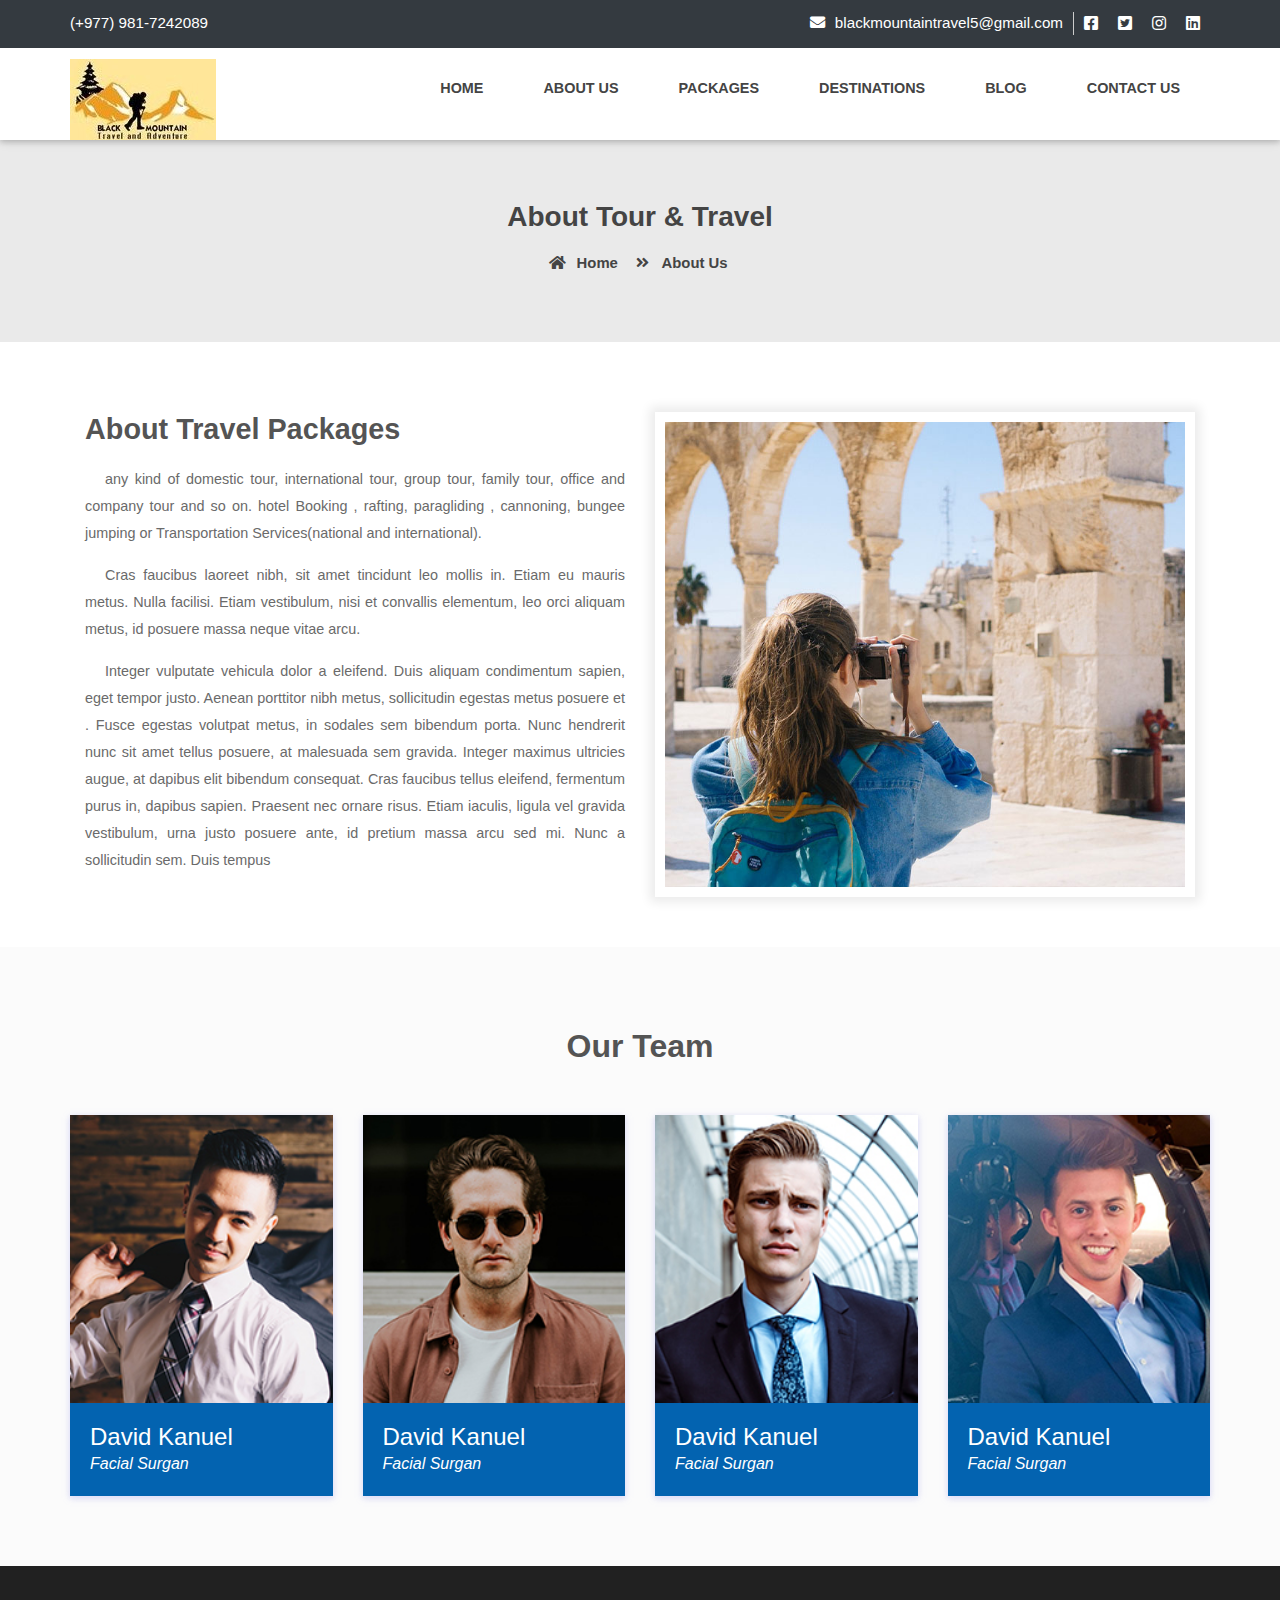
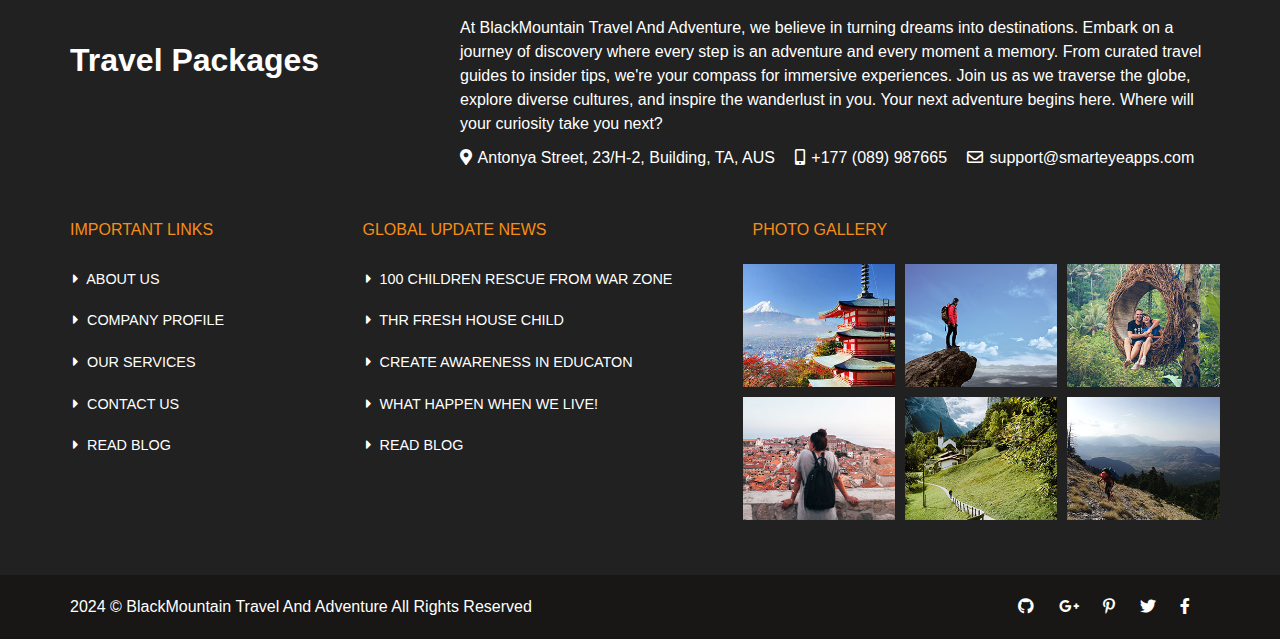
<file: about_us.html>
<!doctype html>
<html lang="en">

<head>
    <meta charset="utf-8">
    <meta name="viewport" content="width=device-width, initial-scale=1, shrink-to-fit=no">
    <title>BlackMountain Travel And Adventure</title>
    <link rel="shortcut icon" href="assets/images/fav.png" type="image/x-icon">
    <link href="https://fonts.googleapis.com/css2?family=Ubuntu:wght@400;500&display=swap" rel="stylesheet">
    <link rel="shortcut icon" href="assets/images/fav.jpg">
    <link rel="stylesheet" href="assets/css/bootstrap.min.css">
    <link rel="stylesheet" href="assets/css/all.min.css">
    <link rel="stylesheet" href="assets/css/animate.css">
    <link rel="stylesheet" href="assets/plugins/slider/css/owl.carousel.min.css">
    <link rel="stylesheet" href="assets/plugins/slider/css/owl.theme.default.css">
    <link rel="stylesheet" type="text/css" href="assets/css/style.css" />
</head>

<body>

    <!----- ############# Header ################ ----->

    <header class="container-fluid">
        <div class="header-top">
            <div class="container">
                <div class="row">
                    <div class="col-sm-4 d-none d-sm-block contacthd">
                        <p><a href="">(+977) 981-7242089</a></p>
                    </div>
                    <div class="col-sm-8">

                        <ul class="social-login">
                            <li>
                                <i class="fab fa-facebook-square"></i>
                            </li>
                            <li>
                                <i class="fab fa-twitter-square"></i>
                            </li>
                            <li>
                                <i class="fab fa-instagram"></i>
                            </li>
                            <li>
                                <i class="fab fa-linkedin"></i>
                            </li>
                        </ul>

                        <ul class="email">
                            <li><i class="fa fa-envelope"></i>blackmountaintravel5@gmail.com</li>
                        </ul>
                    </div>
                </div>
            </div>

        </div>
        <div id="menu-jk" class="header-bottom">
            <div class="container">
                <div class="row">
                    <div class="logo col-md-3">
                        <a href="/"><img src="assets/images/logo.jpg" alt=""></a>
                        <a data-toggle="collapse" data-target="#menu" href="#menu"><i
                                class="fas d-block d-md-none small-menu fa-bars"></i></a>
                    </div>
                    <div id="menu" class="navs d-none d-md-block col-md-9">
                        <ul>
                            <li><a href="index.html">Home</a></li>
                            <li><a href="about_us.html">About Us</a></li>
                            <li><a href="packages.html">Packages</a></li>
                            <li><a href="destination.html">Destinations</a></li>
                            <li><a href="blog.html">Blog</a></li>
                            <li><a href="contact_us.html">Contact Us</a></li>
                        </ul>
                    </div>
                </div>
            </div>
        </div>
    </header>

    <!--  ************************* Page Title Starts Here ************************** -->
    <div class="page-nav no-margin row">
        <div class="container">
            <div class="row">
                <h2>About Tour & Travel</h2>
                <ul>
                    <li> <a href="#"><i class="fas fa-home"></i> Home</a></li>
                    <li><i class="fas fa-angle-double-right"></i> About Us</li>
                </ul>
            </div>
        </div>
    </div>


    <!--  ************************* About Us Starts Here ************************** -->

    <div class="about-us container-fluid">
        <div class="container">

            <div class="row natur-row no-margin w-100">
                <div class="text-part col-md-6">
                    <h2>About Travel Packages</h2>
                    <p>any kind of domestic tour, international tour, group tour, family tour, office and company tour
                        and so on. hotel Booking , rafting, paragliding , cannoning, bungee jumping or Transportation
                        Services(national and international). </p>
                    <p> Cras faucibus laoreet nibh, sit amet tincidunt leo mollis in. Etiam eu mauris metus.
                        Nulla facilisi. Etiam vestibulum,
                        nisi et convallis elementum, leo orci aliquam metus, id posuere massa neque vitae
                        arcu.</p>

                    <p>Integer vulputate vehicula dolor a eleifend. Duis aliquam condimentum sapien,
                        eget tempor justo. Aenean porttitor nibh metus, sollicitudin egestas metus posuere et
                        . Fusce egestas volutpat metus, in sodales sem bibendum porta. Nunc hendrerit nunc sit
                        amet tellus posuere, at malesuada sem gravida. Integer maximus ultricies augue, at
                        dapibus elit bibendum consequat. Cras faucibus tellus eleifend, fermentum purus in,
                        dapibus sapien. Praesent nec ornare risus. Etiam iaculis, ligula vel gravida
                        vestibulum, urna justo posuere ante,
                        id pretium massa arcu sed mi. Nunc a sollicitudin sem. Duis tempus </p>
                </div>
                <div class="image-part col-md-6">
                    <img src="assets/images/about.jpg" alt="">
                </div>
            </div>
        </div>
    </div>


    <!-- ################# Our Team Starts Here#######################--->
    <section class="our-team">
        <div class="container">
            <div class="session-title row">
                <h2>Our Team</h2>

            </div>
            <div class="row team-row">
                <div class="col-md-3 col-sm-6">
                    <div class="single-usr">
                        <img src="assets/images/team/team-memb1.jpg" alt="">
                        <div class="det-o">
                            <h4>David Kanuel</h4>
                            <i>Facial Surgan</i>
                        </div>
                    </div>
                </div>
                <div class="col-md-3 col-sm-6">
                    <div class="single-usr">
                        <img src="assets/images/team/team-memb2.jpg" alt="">
                        <div class="det-o">
                            <h4>David Kanuel</h4>
                            <i>Facial Surgan</i>
                        </div>
                    </div>
                </div>
                <div class="col-md-3 col-sm-6">
                    <div class="single-usr">
                        <img src="assets/images/team/team-memb3.jpg" alt="">
                        <div class="det-o">
                            <h4>David Kanuel</h4>
                            <i>Facial Surgan</i>
                        </div>
                    </div>
                </div>
                <div class="col-md-3 col-sm-6">
                    <div class="single-usr">
                        <img src="assets/images/team/team-memb4.jpg" alt="">
                        <div class="det-o">
                            <h4>David Kanuel</h4>
                            <i>Facial Surgan</i>
                        </div>
                    </div>
                </div>
            </div>
        </div>


    </section>


    <!-- ######## Footer Start Here ####### -->

    <footer class="container-fluid footer-cont">
        <div class="container">
            <div class="footer-top row">
                <div class="col-md-4 foot-logo">
                    <h2>Travel Packages</h2>
                </div>
                <div class="col-md-8 foot-addr">
                    <p>At BlackMountain Travel And Adventure, we believe in turning dreams into destinations. Embark on a journey of discovery where every step is an adventure and every moment a memory. From curated travel guides to insider tips, we're your compass for immersive experiences. Join us as we traverse the globe, explore diverse cultures, and inspire the wanderlust in you. Your next adventure begins here. Where will your curiosity take you next?</p>
                    <ul>
                        <li class="pl-0"><i class="fas fa-map-marker-alt"></i> Antonya Street, 23/H-2, Building, TA, AUS
                        </li>
                        <li><i class="fas fa-mobile-alt"></i> +177 (089) 987665 </li>
                        <li><i class="far fa-envelope"></i> support@smarteyeapps.com </li>
                    </ul>
                </div>
            </div>
            <div class="foot-botom row">
                <div class="col-md-3">
                    <div class="fotter-coo">
                        <h5>IMPORTANT LINKS</h5>
                        <ul>
                            <li><i class="fas fa-caret-right"></i> ABOUT US</li>
                            <li><i class="fas fa-caret-right"></i> COMPANY PROFILE</li>
                            <li><i class="fas fa-caret-right"></i> OUR SERVICES</li>
                            <li><i class="fas fa-caret-right"></i> CONTACT US</li>
                            <li><i class="fas fa-caret-right"></i> READ BLOG</li>
                        </ul>
                    </div>

                </div>
                <div class="col-md-4">
                    <div class="fotter-coo">
                        <h5>GLOBAL UPDATE NEWS</h5>
                        <ul>
                            <li><i class="fas fa-caret-right"></i> 100 CHILDREN RESCUE FROM WAR ZONE</li>
                            <li><i class="fas fa-caret-right"></i> THR FRESH HOUSE CHILD</li>
                            <li><i class="fas fa-caret-right"></i> CREATE AWARENESS IN EDUCATON</li>
                            <li><i class="fas fa-caret-right"></i> WHAT HAPPEN WHEN WE LIVE!</li>
                            <li><i class="fas fa-caret-right"></i> READ BLOG</li>
                        </ul>
                    </div>

                </div>
                <div class="col-md-5">
                    <div class="fotter-coo">
                        <h5>PHOTO GALLERY</h5>
                        <div class="gallery-row row">
                            <div class="col-md-4 col-6 gall-col">
                                <img src="assets/images/blog/blog1.jpg" alt="">
                            </div>
                            <div class="col-md-4 col-6 gall-col">
                                <img src="assets/images/blog/blog2.jpg" alt="">
                            </div>
                            <div class="col-md-4 col-6 gall-col">
                                <img src="assets/images/blog/blog3.jpg" alt="">
                            </div>
                            <div class="col-md-4 col-6 gall-col">
                                <img src="assets/images/blog/blog4.jpg" alt="">
                            </div>
                            <div class="col-md-4 col-6 gall-col">
                                <img src="assets/images/blog/blog5.jpg" alt="">
                            </div>
                            <div class="col-md-4 col-6 gall-col">
                                <img src="assets/images/blog/blog6.jpg" alt="">
                            </div>
                        </div>
                    </div>

                </div>
            </div>
        </div>
    </footer>

    <div class="copy">
        <div class="container">
            <a href="https://www.smarteyeapps.com/">2024 &copy; BlackMountain Travel And Adventure All Rights Reserved</a>

            <span>
                <a><i class="fab fa-github"></i></a>
                <a><i class="fab fa-google-plus-g"></i></a>
                <a><i class="fab fa-pinterest-p"></i></a>
                <a><i class="fab fa-twitter"></i></a>
                <a><i class="fab fa-facebook-f"></i></a>
            </span>
        </div>

    </div>


</body>

<script src="assets/js/jquery-3.2.1.min.js"></script>
<script src="assets/js/popper.min.js"></script>
<script src="assets/js/bootstrap.min.js"></script>
<script src="assets/plugins/scroll-fixed/jquery-scrolltofixed-min.js"></script>
<script src="assets/plugins/slider/js/owl.carousel.min.js"></script>
<script src="assets/js/script.js"></script>

</html>
</file>
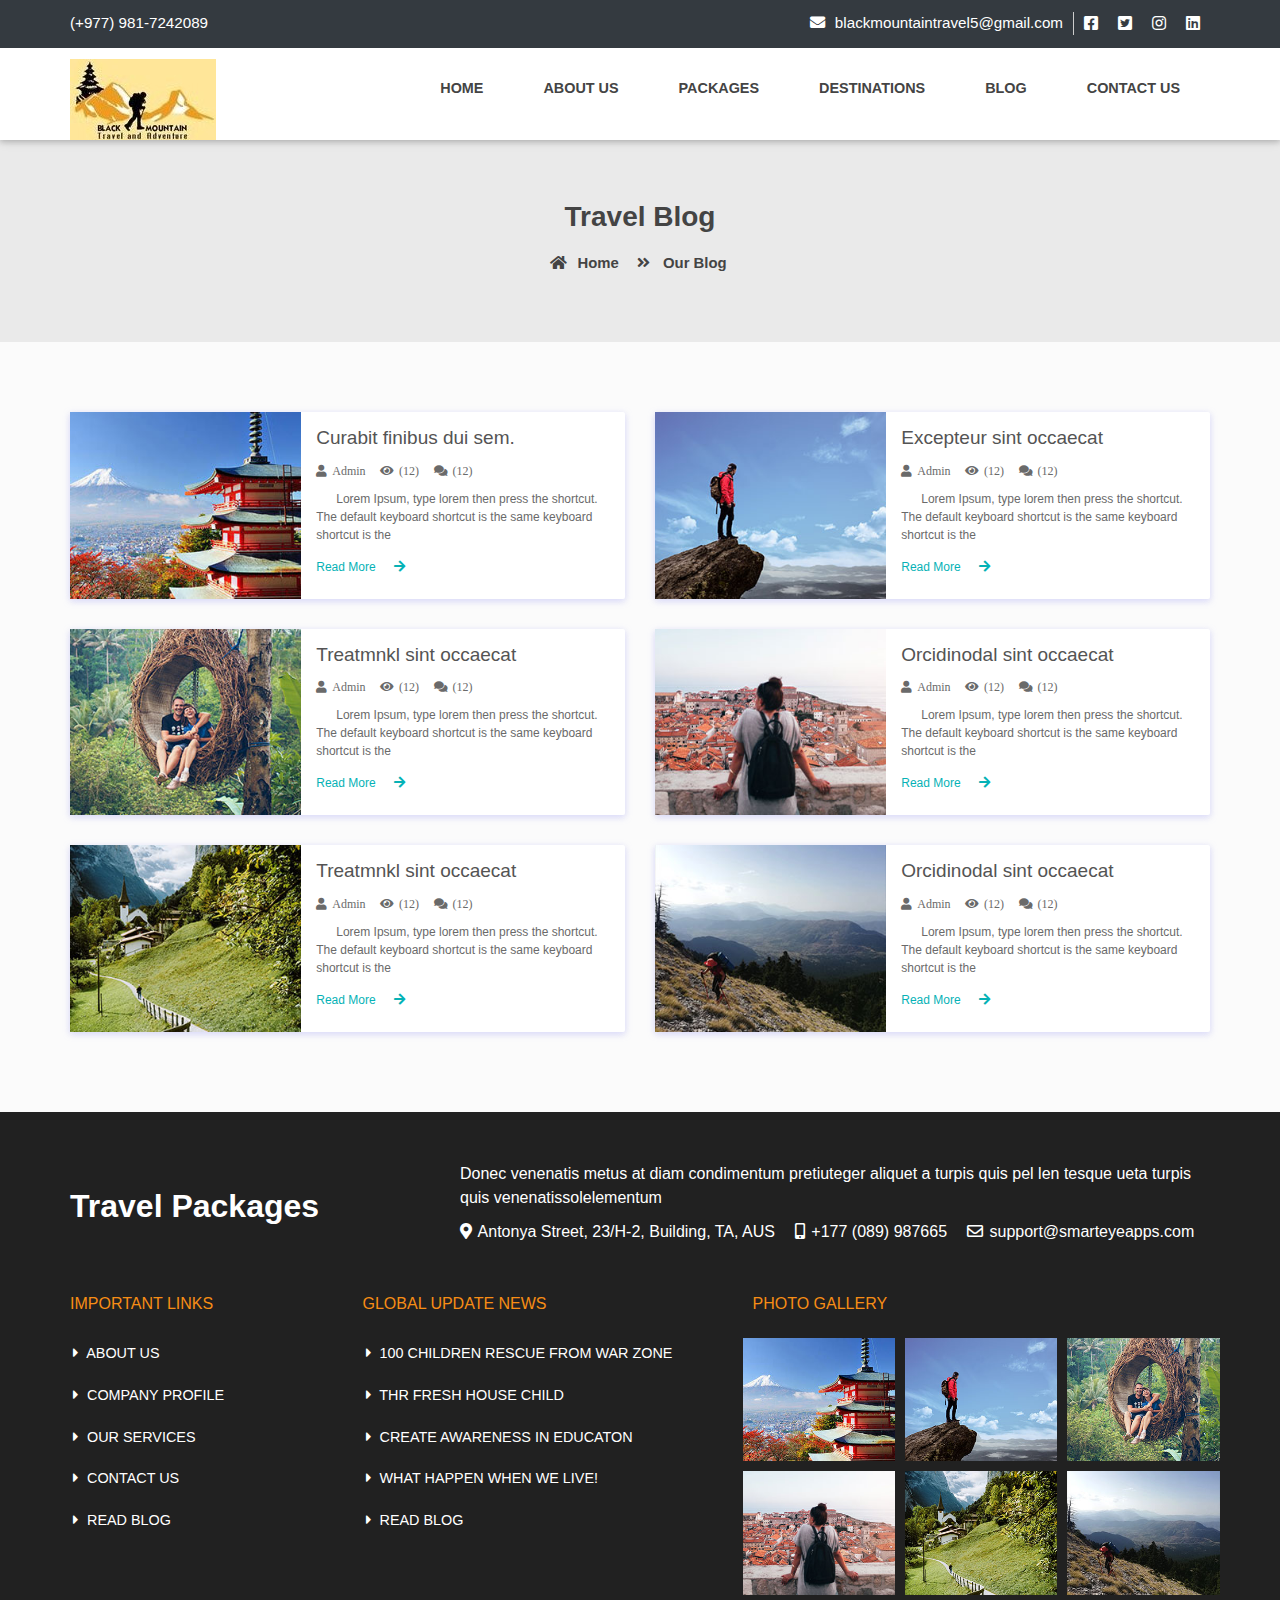
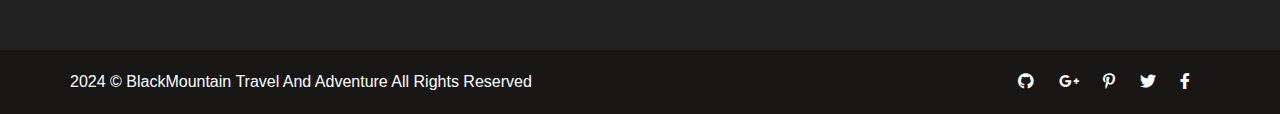
<file: blog.html>
<!doctype html>
<html lang="en">

<head>
    <meta charset="utf-8">
    <meta name="viewport" content="width=device-width, initial-scale=1, shrink-to-fit=no">
    <title>BlackMountain Travel And Adventure</title>
    <link rel="shortcut icon" href="assets/images/fav.png" type="image/x-icon">
   <link href="https://fonts.googleapis.com/css2?family=Ubuntu:wght@400;500&display=swap" rel="stylesheet">
    <link rel="shortcut icon" href="assets/images/fav.jpg">
    <link rel="stylesheet" href="assets/css/bootstrap.min.css">
    <link rel="stylesheet" href="assets/css/all.min.css">
    <link rel="stylesheet" href="assets/css/animate.css">
    <link rel="stylesheet" href="assets/plugins/slider/css/owl.carousel.min.css">
    <link rel="stylesheet" href="assets/plugins/slider/css/owl.theme.default.css">
    <link rel="stylesheet" type="text/css" href="assets/css/style.css" />
</head>

<body>
  
    <!----- ############# Header ################ ----->
    
   <header class="container-fluid">
       <div class="header-top">
            <div class="container">
              <div class="row">
                <div class="col-sm-4 d-none d-sm-block contacthd">
                  <p><a href="">(+977) 981-7242089 </a> </p>
                </div>
                <div class="col-sm-8">

                  <ul class="social-login">
                    <li>
                      <i class="fab fa-facebook-square"></i>
                    </li>
                    <li>
                      <i class="fab fa-twitter-square"></i>
                    </li>
                    <li>
                      <i class="fab fa-instagram"></i>
                    </li>
                    <li>
                      <i class="fab fa-linkedin"></i>
                    </li>
                  </ul>

                  <ul class="email">
                    <li><i class="fa fa-envelope"></i>blackmountaintravel5@gmail.com</li>
                  </ul>
                </div>
              </div>
            </div>

       </div>
       <div id="menu-jk" class="header-bottom">
            <div class="container">
                <div class="row">
                    <div class="logo col-md-3">
                        <a href="/"><img src="assets/images/logo.jpg" alt=""></a>
                        <a data-toggle="collapse" data-target="#menu" href="#menu"><i class="fas d-block d-md-none small-menu fa-bars"></i></a>
                    </div>
                    <div id="menu" class="navs d-none d-md-block col-md-9">
                        <ul>
                            <li><a href="index.html">Home</a></li>
                            <li><a href="about_us.html">About Us</a></li>
                            <li><a href="packages.html">Packages</a></li>
                            <li><a href="destination.html">Destinations</a></li>
                            <li><a href="blog.html">Blog</a></li>
                            <li><a href="contact_us.html">Contact Us</a></li>
                        </ul>
                    </div>
                </div>
            </div>
        </div>
  </header>
   
       <!--  ************************* Page Title Starts Here ************************** -->
    <div class="page-nav no-margin row">
        <div class="container">
            <div class="row">
                <h2>Travel Blog</h2>
                <ul>
                    <li> <a href="#"><i class="fas fa-home"></i> Home</a></li>
                    <li><i class="fas fa-angle-double-right"></i> Our Blog</li>
                </ul>
            </div>
        </div>
    </div>

    
     
    <!--  ************************* Blog Starts Here ************************** -->
    <div class="blog">

        <div class="container">
            
            <div class="row blog-row">
                <div class="col-md-6 col-sm-12">
                    <div class="blog-singe no-margin row">
                        <div class="col-sm-5 blog-img-tab">
                            <img src="assets/images/blog/blog1.jpg" alt="">
                        </div>
                        <div class="col-sm-7 blog-content-tab">
                            <h2>Curabit finibus dui sem.</h2>
                            <p><i class="fas fa-user"><small>Admin</small></i>  <i class="fas fa-eye"><small>(12)</small></i>  <i class="fas fa-comments"><small>(12)</small></i></p>
                            <p class="blog-desic">Lorem Ipsum, type lorem then press the shortcut. The default keyboard shortcut is the same keyboard shortcut is the </p>
                            <a href="blog_single.html">Read More <i class="fas fa-arrow-right"></i></a>
                        </div>
                    </div>
                </div>
                <div class="col-md-6 col-sm-12">
                    <div class="blog-singe no-margin row">
                        <div class="col-sm-5 blog-img-tab">
                            <img src="assets/images/blog/blog2.jpg" alt="">
                        </div>
                        <div class="col-sm-7 blog-content-tab">
                            <h2>Excepteur sint occaecat</h2>
                            <p><i class="fas fa-user"><small>Admin</small></i>  <i class="fas fa-eye"><small>(12)</small></i>  <i class="fas fa-comments"><small>(12)</small></i></p>
                            <p class="blog-desic">Lorem Ipsum, type lorem then press the shortcut. The default keyboard shortcut is the same keyboard shortcut is the </p>
                            <a href="blog_single.html">Read More <i class="fas fa-arrow-right"></i></a>
                        </div>
                    </div>
                </div>
                <div class="col-md-6 col-sm-12">
                    <div class="blog-singe no-margin row">
                        <div class="col-sm-5 blog-img-tab">
                            <img src="assets/images/blog/blog3.jpg" alt="">
                        </div>
                        <div class="col-sm-7 blog-content-tab">
                            <h2>Treatmnkl sint occaecat</h2>
                            <p><i class="fas fa-user"><small>Admin</small></i>  <i class="fas fa-eye"><small>(12)</small></i>  <i class="fas fa-comments"><small>(12)</small></i></p>
                            <p class="blog-desic">Lorem Ipsum, type lorem then press the shortcut. The default keyboard shortcut is the same keyboard shortcut is the </p>
                            <a href="blog_single.html">Read More <i class="fas fa-arrow-right"></i></a>
                        </div>
                    </div>
                </div>
                <div class="col-md-6 col-sm-12">
                    <div class="blog-singe no-margin row">
                        <div class="col-sm-5 blog-img-tab">
                            <img src="assets/images/blog/blog4.jpg" alt="">
                        </div>
                        <div class="col-sm-7 blog-content-tab">
                            <h2>Orcidinodal sint occaecat</h2>
                            <p><i class="fas fa-user"><small>Admin</small></i>  <i class="fas fa-eye"><small>(12)</small></i>  <i class="fas fa-comments"><small>(12)</small></i></p>
                            <p class="blog-desic">Lorem Ipsum, type lorem then press the shortcut. The default keyboard shortcut is the same keyboard shortcut is the </p>
                            <a href="blog_single.html">Read More <i class="fas fa-arrow-right"></i></a>
                        </div>
                    </div>
                </div>
                <div class="col-md-6 col-sm-12">
                    <div class="blog-singe no-margin row">
                        <div class="col-sm-5 blog-img-tab">
                            <img src="assets/images/blog/blog5.jpg" alt="">
                        </div>
                        <div class="col-sm-7 blog-content-tab">
                            <h2>Treatmnkl sint occaecat</h2>
                            <p><i class="fas fa-user"><small>Admin</small></i>  <i class="fas fa-eye"><small>(12)</small></i>  <i class="fas fa-comments"><small>(12)</small></i></p>
                            <p class="blog-desic">Lorem Ipsum, type lorem then press the shortcut. The default keyboard shortcut is the same keyboard shortcut is the </p>
                            <a href="blog_single.html">Read More <i class="fas fa-arrow-right"></i></a>
                        </div>
                    </div>
                </div>
                <div class="col-md-6 col-sm-12">
                    <div class="blog-singe no-margin row">
                        <div class="col-sm-5 blog-img-tab">
                            <img src="assets/images/blog/blog6.jpg" alt="">
                        </div>
                        <div class="col-sm-7 blog-content-tab">
                            <h2>Orcidinodal sint occaecat</h2>
                            <p><i class="fas fa-user"><small>Admin</small></i>  <i class="fas fa-eye"><small>(12)</small></i>  <i class="fas fa-comments"><small>(12)</small></i></p>
                            <p class="blog-desic">Lorem Ipsum, type lorem then press the shortcut. The default keyboard shortcut is the same keyboard shortcut is the </p>
                            <a href="blog_single.html">Read More <i class="fas fa-arrow-right"></i></a>
                        </div>
                    </div>
                </div>


            </div>
        </div>
    </div>
  
    

    <!-- ######## Footer Start Here ####### -->   
    
        <footer class="container-fluid footer-cont">
        <div class="container">
            <div class="footer-top row">
                <div class="col-md-4 foot-logo">
                    <h2>Travel Packages</h2>
                </div>
                <div class="col-md-8 foot-addr">
                    <p>Donec venenatis metus at diam condimentum pretiuteger aliquet a turpis quis pel len tesque ueta turpis quis venenatissolelementum</p>
                    <ul>
                        <li class="pl-0"><i class="fas fa-map-marker-alt"></i> Antonya Street, 23/H-2, Building, TA, AUS </li>
                        <li><i class="fas fa-mobile-alt"></i> +177 (089) 987665  </li>
                        <li><i class="far fa-envelope"></i> support@smarteyeapps.com </li>
                    </ul>
                </div>
            </div>
            <div class="foot-botom row">
                <div class="col-md-3">
                    <div class="fotter-coo">
                        <h5>IMPORTANT LINKS</h5>
                        <ul>
                            <li><i class="fas fa-caret-right"></i> ABOUT US</li>
                            <li><i class="fas fa-caret-right"></i> COMPANY PROFILE</li>
                            <li><i class="fas fa-caret-right"></i> OUR SERVICES</li>
                            <li><i class="fas fa-caret-right"></i> CONTACT US</li>
                            <li><i class="fas fa-caret-right"></i> READ BLOG</li>
                        </ul>
                    </div>
                    
                </div>
                 <div class="col-md-4">
                    <div class="fotter-coo">
                        <h5>GLOBAL UPDATE NEWS</h5>
                        <ul>
                            <li><i class="fas fa-caret-right"></i> 100 CHILDREN RESCUE FROM WAR ZONE</li>
                            <li><i class="fas fa-caret-right"></i> THR FRESH HOUSE CHILD</li>
                            <li><i class="fas fa-caret-right"></i> CREATE AWARENESS IN EDUCATON</li>
                            <li><i class="fas fa-caret-right"></i> WHAT HAPPEN WHEN WE LIVE!</li>
                            <li><i class="fas fa-caret-right"></i> READ BLOG</li>
                        </ul>
                    </div>
                    
                </div>
                <div class="col-md-5">
                    <div class="fotter-coo">
                        <h5>PHOTO GALLERY</h5>
                        <div class="gallery-row row">
                            <div class="col-md-4 col-6 gall-col">
                                <img src="assets/images/blog/blog1.jpg" alt="">
                            </div>
                            <div class="col-md-4 col-6 gall-col">
                                <img src="assets/images/blog/blog2.jpg" alt="">
                            </div>
                            <div class="col-md-4 col-6 gall-col">
                                <img src="assets/images/blog/blog3.jpg" alt="">
                            </div>
                            <div class="col-md-4 col-6 gall-col">
                                <img src="assets/images/blog/blog4.jpg" alt="">
                            </div>
                            <div class="col-md-4 col-6 gall-col">
                                <img src="assets/images/blog/blog5.jpg" alt="">
                            </div>
                            <div class="col-md-4 col-6 gall-col">
                                <img src="assets/images/blog/blog6.jpg" alt="">
                            </div>
                        </div>
                    </div>
                    
                </div>
            </div>
        </div>
    </footer>

     <div class="copy">
        <div class="container">
            <a href="https://www.smarteyeapps.com/">2024 &copy; BlackMountain Travel And Adventure All Rights Reserved</a>

            <span>
                <a><i class="fab fa-github"></i></a>
                <a><i class="fab fa-google-plus-g"></i></a>
                <a><i class="fab fa-pinterest-p"></i></a>
                <a><i class="fab fa-twitter"></i></a>
                <a><i class="fab fa-facebook-f"></i></a>
        </span>
        </div>

    </div>                 
    
    
</body>

<script src="assets/js/jquery-3.2.1.min.js"></script>
<script src="assets/js/popper.min.js"></script>
<script src="assets/js/bootstrap.min.js"></script>
<script src="assets/plugins/scroll-fixed/jquery-scrolltofixed-min.js"></script>
<script src="assets/plugins/slider/js/owl.carousel.min.js"></script>
<script src="assets/js/script.js"></script>

</html>
</file>
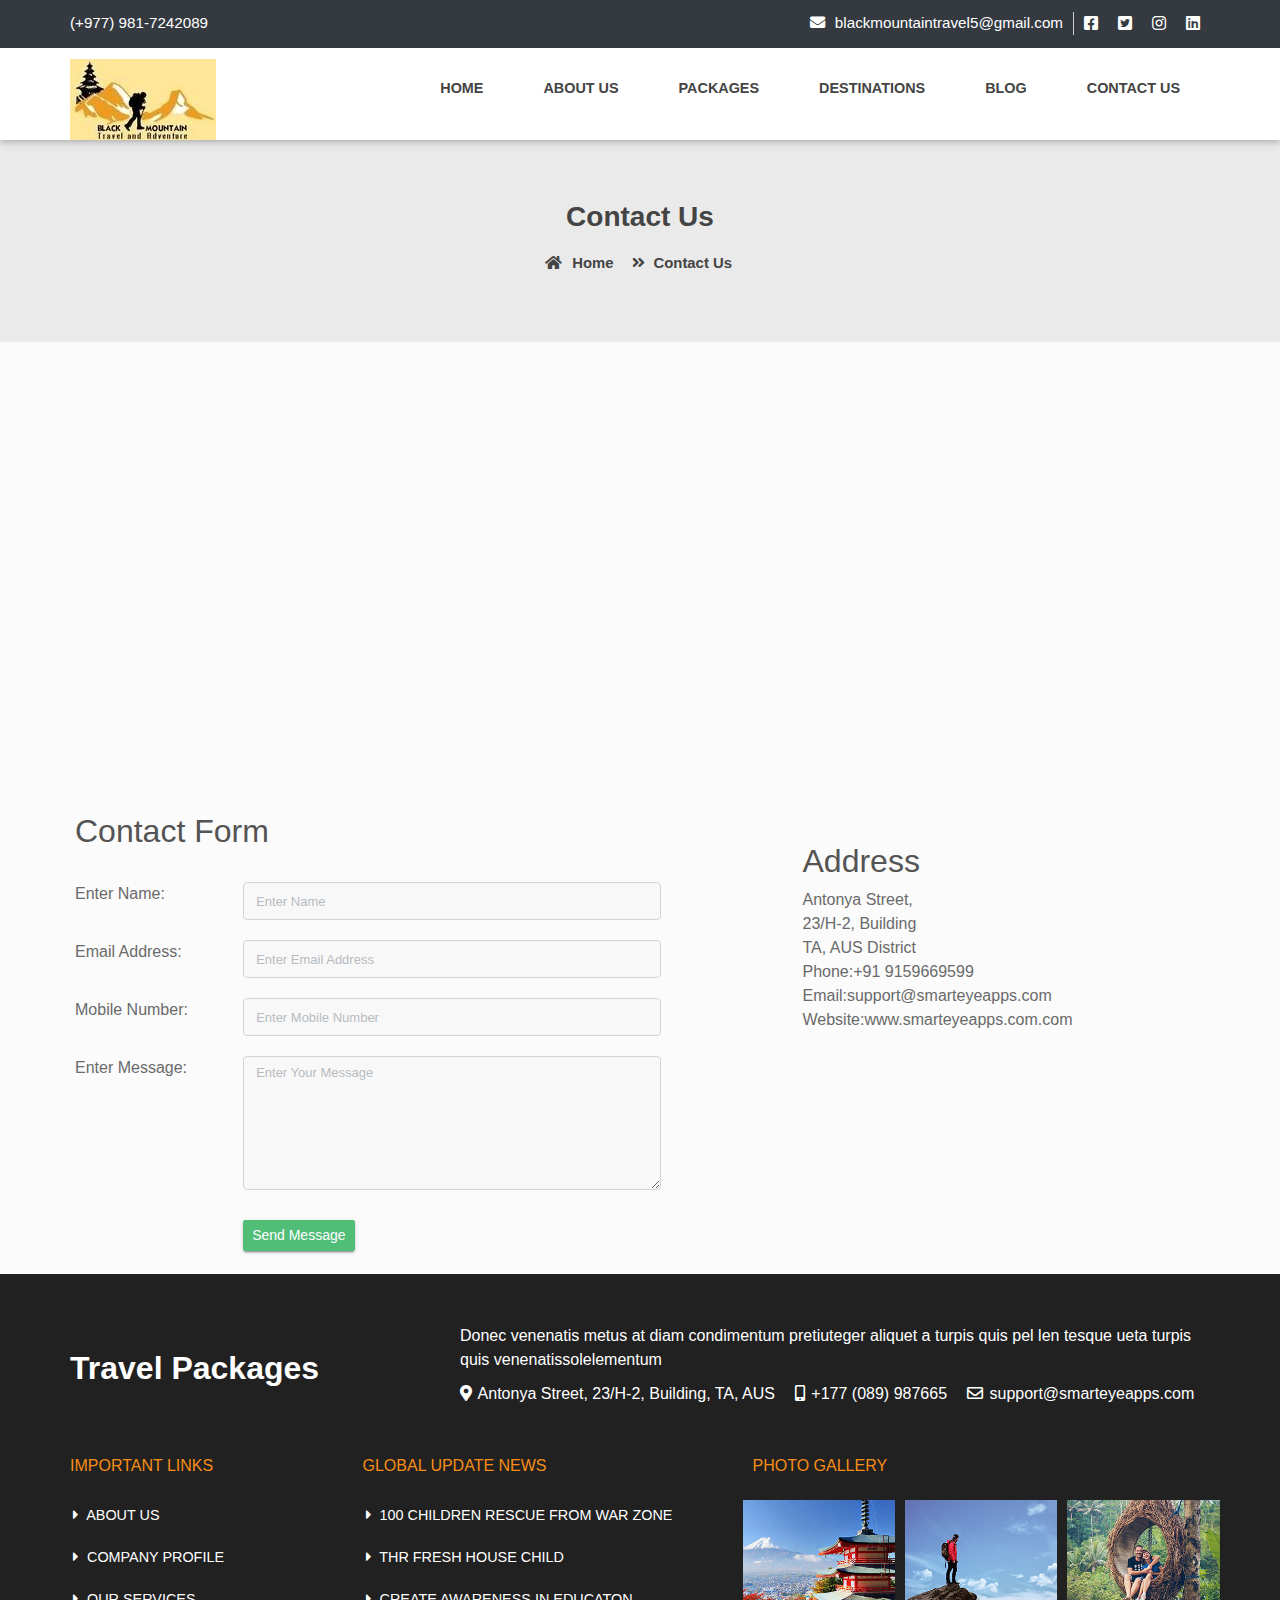
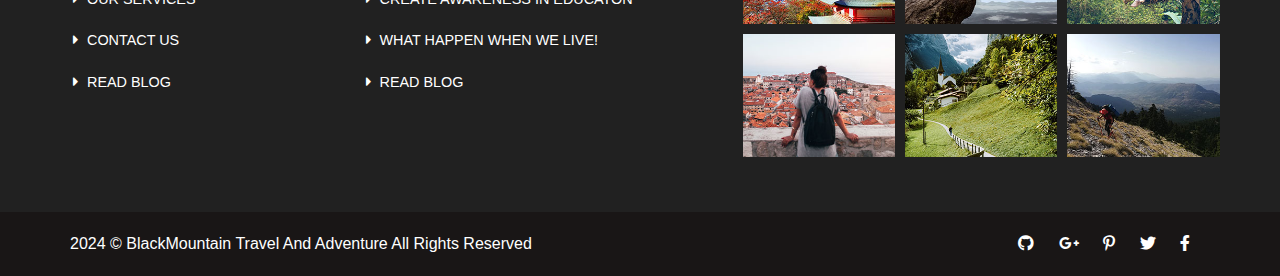
<file: contact_us.html>
<!doctype html>
<html lang="en">

<head>
    <meta charset="utf-8">
    <meta name="viewport" content="width=device-width, initial-scale=1, shrink-to-fit=no">
    <title>BlackMountain Travel And Adventure</title>
    <link rel="shortcut icon" href="assets/images/fav.png" type="image/x-icon">
   <link href="https://fonts.googleapis.com/css2?family=Ubuntu:wght@400;500&display=swap" rel="stylesheet">
    <link rel="shortcut icon" href="assets/images/fav.jpg">
    <link rel="stylesheet" href="assets/css/bootstrap.min.css">
    <link rel="stylesheet" href="assets/css/all.min.css">
    <link rel="stylesheet" href="assets/css/animate.css">
    <link rel="stylesheet" href="assets/plugins/slider/css/owl.carousel.min.css">
    <link rel="stylesheet" href="assets/plugins/slider/css/owl.theme.default.css">
    <link rel="stylesheet" type="text/css" href="assets/css/style.css" />
</head>

<body>
  
    <!----- ############# Header ################ ----->
    
   <header class="container-fluid">
       <div class="header-top">
            <div class="container">
              <div class="row">
                <div class="col-sm-4 d-none d-sm-block contacthd">
                  <p><a href="">(+977) 981-7242089 </a> </p>
                </div>
                <div class="col-sm-8">

                  <ul class="social-login">
                    <li>
                      <i class="fab fa-facebook-square"></i>
                    </li>
                    <li>
                      <i class="fab fa-twitter-square"></i>
                    </li>
                    <li>
                      <i class="fab fa-instagram"></i>
                    </li>
                    <li>
                      <i class="fab fa-linkedin"></i>
                    </li>
                  </ul>

                  <ul class="email">
                    <li><i class="fa fa-envelope"></i>blackmountaintravel5@gmail.com</li>
                  </ul>
                </div>
              </div>
            </div>

       </div>
       <div id="menu-jk" class="header-bottom">
            <div class="container">
                <div class="row">
                    <div class="logo col-md-3">
                        <a href="/"><img src="assets/images/logo.jpg" alt=""></a>
                        <a data-toggle="collapse" data-target="#menu" href="#menu"><i class="fas d-block d-md-none small-menu fa-bars"></i></a>
                    </div>
                    <div id="menu" class="navs d-none d-md-block col-md-9">
                        <ul>
                            <li><a href="index.html">Home</a></li>
                            <li><a href="about_us.html">About Us</a></li>
                            <li><a href="packages.html">Packages</a></li>
                            <li><a href="destination.html">Destinations</a></li>
                            <li><a href="blog.html">Blog</a></li>
                            <li><a href="contact_us.html">Contact Us</a></li>
                        </ul>
                    </div>
                </div>
            </div>
        </div>
  </header>
   
       <!--  ************************* Page Title Starts Here ************************** -->
    <div class="page-nav no-margin row">
        <div class="container">
            <div class="row">
                <h2>Contact Us</h2>
                <ul>
                    <li> <a href="#"><i class="fas fa-home"></i> Home</a></li>
                    <li><i class="fas fa-angle-double-right"></i>Contact Us</li>
                </ul>
            </div>
        </div>
    </div>

    
      <!--  ************************* Contact Us Starts Here ************************** -->


    <div style="margin-top:0px;" class="row no-margin">

        <iframe style="width:100%" src="https://www.google.com/maps/embed?pb=!1m14!1m12!1m3!1d249759.19784092825!2d79.10145254589841!3d12.009924873581818!2m3!1f0!2f0!3f0!3m2!1i1024!2i768!4f13.1!5e0!3m2!1sen!2sin!4v1448883859107"  height="450" frameborder="0" style="border:0" allowfullscreen></iframe>


    </div>

    <div class="row contact-rooo no-margin">
        <div class="container">
            <div class="row">


                <div style="padding:20px" class="col-sm-7">
                    <h2 >Contact Form</h2> <br>
                    <div class="row cont-row">
                        <div  class="col-sm-3"><label>Enter Name </label><span>:</span></div>
                        <div class="col-sm-8"><input type="text" placeholder="Enter Name" name="name" class="form-control input-sm"  ></div>
                    </div>
                    <div  class="row cont-row">
                        <div  class="col-sm-3"><label>Email Address </label><span>:</span></div>
                        <div class="col-sm-8"><input type="text" name="name" placeholder="Enter Email Address" class="form-control input-sm"  ></div>
                    </div>
                    <div  class="row cont-row">
                        <div  class="col-sm-3"><label>Mobile Number</label><span>:</span></div>
                        <div class="col-sm-8"><input type="text" name="name" placeholder="Enter Mobile Number" class="form-control input-sm"  ></div>
                    </div>
                    <div  class="row cont-row">
                        <div  class="col-sm-3"><label>Enter Message</label><span>:</span></div>
                        <div class="col-sm-8">
                            <textarea rows="5" placeholder="Enter Your Message" class="form-control input-sm"></textarea>
                        </div>
                    </div>
                    <div style="margin-top:10px;" class="row">
                        <div style="padding-top:10px;" class="col-sm-3"><label></label></div>
                        <div class="col-sm-8">
                            <button class="btn btn-success btn-sm">Send Message</button>
                        </div>
                    </div>
                </div>
                <div class="col-sm-5">

                    <div style="margin:50px" class="serv">





                        <h2 style="margin-top:10px;">Address</h2>

                       Antonya Street, <br>
                        23/H-2, Building<br>
                        TA, AUS District<br>
                        Phone:+91 9159669599<br>
                        Email:support@smarteyeapps.com<br>
                        Website:www.smarteyeapps.com.com<br>







                    </div>


                </div>

            </div>
        </div>

    </div>

     

    

    <!-- ######## Footer Start Here ####### -->   
    
        <footer class="container-fluid footer-cont">
        <div class="container">
            <div class="footer-top row">
                <div class="col-md-4 foot-logo">
                    <h2>Travel Packages</h2>
                </div>
                <div class="col-md-8 foot-addr">
                    <p>Donec venenatis metus at diam condimentum pretiuteger aliquet a turpis quis pel len tesque ueta turpis quis venenatissolelementum</p>
                    <ul>
                        <li class="pl-0"><i class="fas fa-map-marker-alt"></i> Antonya Street, 23/H-2, Building, TA, AUS </li>
                        <li><i class="fas fa-mobile-alt"></i> +177 (089) 987665  </li>
                        <li><i class="far fa-envelope"></i> support@smarteyeapps.com </li>
                    </ul>
                </div>
            </div>
            <div class="foot-botom row">
                <div class="col-md-3">
                    <div class="fotter-coo">
                        <h5>IMPORTANT LINKS</h5>
                        <ul>
                            <li><i class="fas fa-caret-right"></i> ABOUT US</li>
                            <li><i class="fas fa-caret-right"></i> COMPANY PROFILE</li>
                            <li><i class="fas fa-caret-right"></i> OUR SERVICES</li>
                            <li><i class="fas fa-caret-right"></i> CONTACT US</li>
                            <li><i class="fas fa-caret-right"></i> READ BLOG</li>
                        </ul>
                    </div>
                    
                </div>
                 <div class="col-md-4">
                    <div class="fotter-coo">
                        <h5>GLOBAL UPDATE NEWS</h5>
                        <ul>
                            <li><i class="fas fa-caret-right"></i> 100 CHILDREN RESCUE FROM WAR ZONE</li>
                            <li><i class="fas fa-caret-right"></i> THR FRESH HOUSE CHILD</li>
                            <li><i class="fas fa-caret-right"></i> CREATE AWARENESS IN EDUCATON</li>
                            <li><i class="fas fa-caret-right"></i> WHAT HAPPEN WHEN WE LIVE!</li>
                            <li><i class="fas fa-caret-right"></i> READ BLOG</li>
                        </ul>
                    </div>
                    
                </div>
                <div class="col-md-5">
                    <div class="fotter-coo">
                        <h5>PHOTO GALLERY</h5>
                        <div class="gallery-row row">
                            <div class="col-md-4 col-6 gall-col">
                                <img src="assets/images/blog/blog1.jpg" alt="">
                            </div>
                            <div class="col-md-4 col-6 gall-col">
                                <img src="assets/images/blog/blog2.jpg" alt="">
                            </div>
                            <div class="col-md-4 col-6 gall-col">
                                <img src="assets/images/blog/blog3.jpg" alt="">
                            </div>
                            <div class="col-md-4 col-6 gall-col">
                                <img src="assets/images/blog/blog4.jpg" alt="">
                            </div>
                            <div class="col-md-4 col-6 gall-col">
                                <img src="assets/images/blog/blog5.jpg" alt="">
                            </div>
                            <div class="col-md-4 col-6 gall-col">
                                <img src="assets/images/blog/blog6.jpg" alt="">
                            </div>
                        </div>
                    </div>
                    
                </div>
            </div>
        </div>
    </footer>

     <div class="copy">
        <div class="container">
            <a href="https://www.smarteyeapps.com/">2024 &copy; BlackMountain Travel And Adventure All Rights Reserved</a>

            <span>
                <a><i class="fab fa-github"></i></a>
                <a><i class="fab fa-google-plus-g"></i></a>
                <a><i class="fab fa-pinterest-p"></i></a>
                <a><i class="fab fa-twitter"></i></a>
                <a><i class="fab fa-facebook-f"></i></a>
        </span>
        </div>

    </div>                 
    
    
</body>

<script src="assets/js/jquery-3.2.1.min.js"></script>
<script src="assets/js/popper.min.js"></script>
<script src="assets/js/bootstrap.min.js"></script>
<script src="assets/plugins/scroll-fixed/jquery-scrolltofixed-min.js"></script>
<script src="assets/plugins/slider/js/owl.carousel.min.js"></script>
<script src="assets/js/script.js"></script>

</html>
</file>
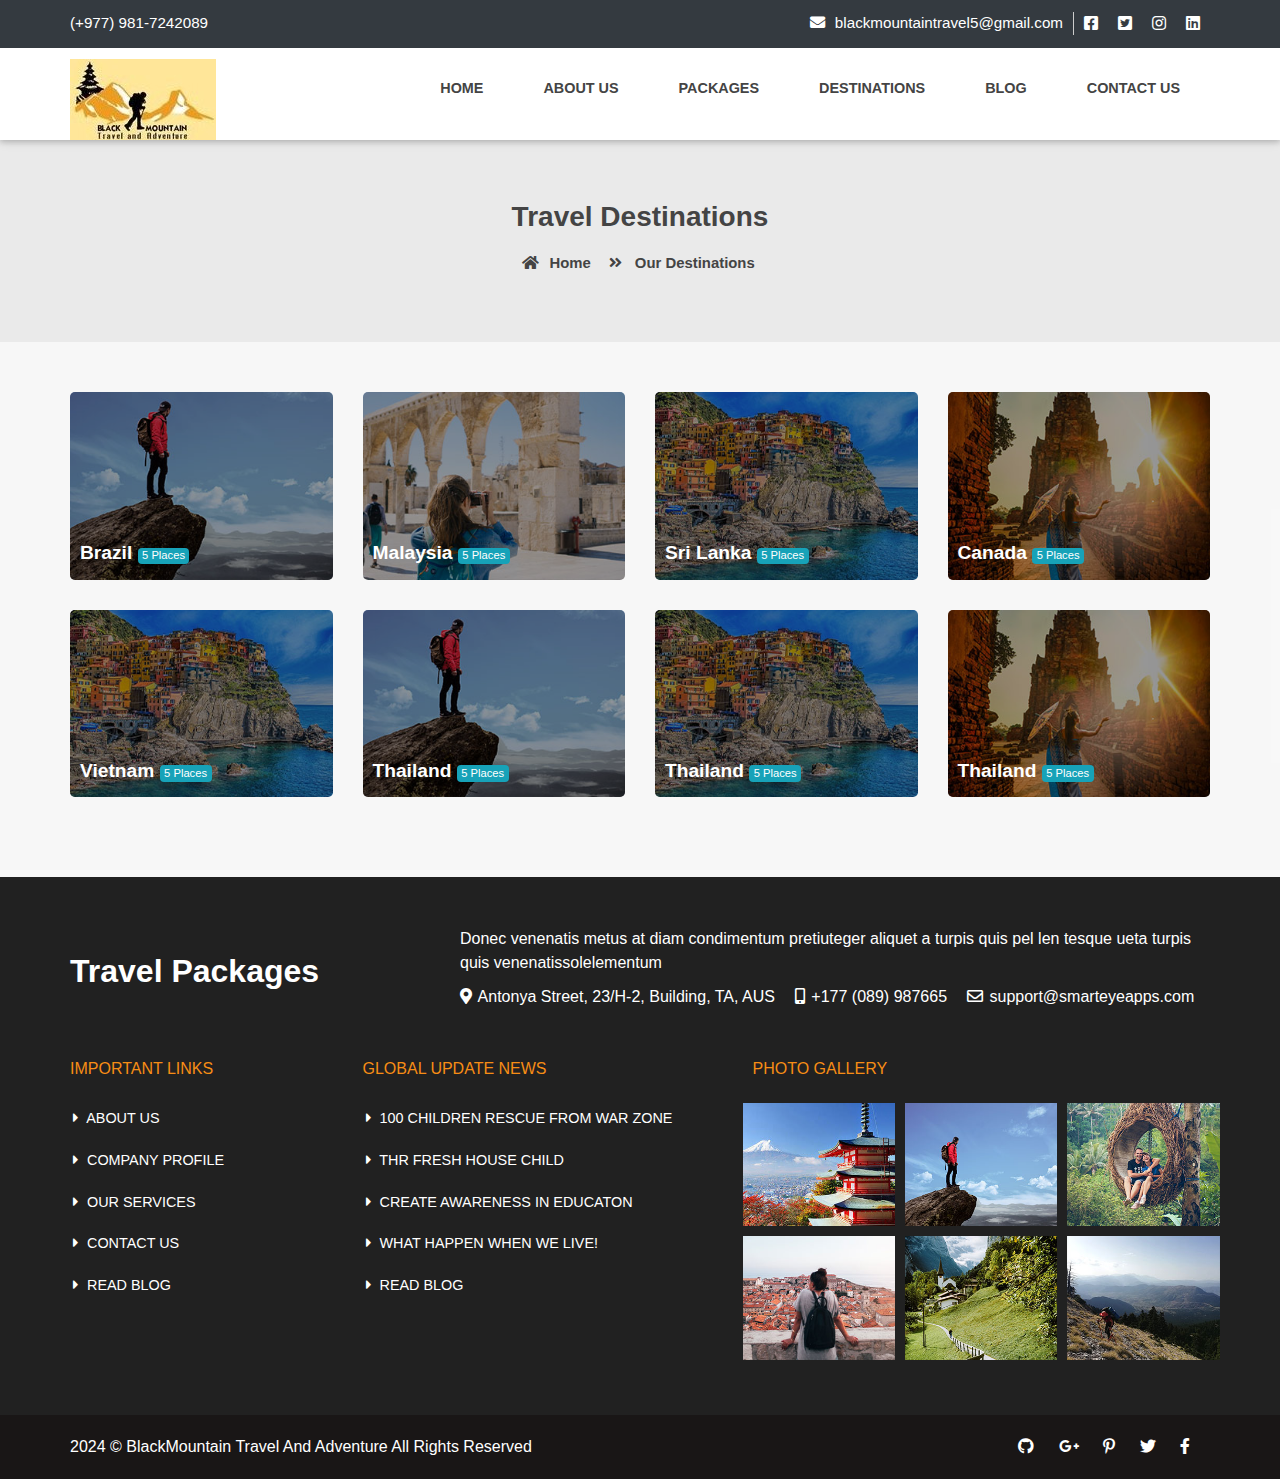
<file: destination.html>
<!doctype html>
<html lang="en">

<head>
    <meta charset="utf-8">
    <meta name="viewport" content="width=device-width, initial-scale=1, shrink-to-fit=no">
    <title>BlackMountain Travel And Adventure</title>
    <link rel="shortcut icon" href="assets/images/fav.png" type="image/x-icon">
   <link href="https://fonts.googleapis.com/css2?family=Ubuntu:wght@400;500&display=swap" rel="stylesheet">
    <link rel="shortcut icon" href="assets/images/fav.jpg">
    <link rel="stylesheet" href="assets/css/bootstrap.min.css">
    <link rel="stylesheet" href="assets/css/all.min.css">
    <link rel="stylesheet" href="assets/css/animate.css">
    <link rel="stylesheet" href="assets/plugins/slider/css/owl.carousel.min.css">
    <link rel="stylesheet" href="assets/plugins/slider/css/owl.theme.default.css">
    <link rel="stylesheet" type="text/css" href="assets/css/style.css" />
</head>

<body>
  
    <!----- ############# Header ################ ----->
    
   <header class="container-fluid">
       <div class="header-top">
            <div class="container">
              <div class="row">
                <div class="col-sm-4 d-none d-sm-block contacthd">
                  <p><a href="">(+977) 981-7242089 </a> </p>
                </div>
                <div class="col-sm-8">

                  <ul class="social-login">
                    <li>
                      <i class="fab fa-facebook-square"></i>
                    </li>
                    <li>
                      <i class="fab fa-twitter-square"></i>
                    </li>
                    <li>
                      <i class="fab fa-instagram"></i>
                    </li>
                    <li>
                      <i class="fab fa-linkedin"></i>
                    </li>
                  </ul>

                  <ul class="email">
                    <li><i class="fa fa-envelope"></i>blackmountaintravel5@gmail.com</li>
                  </ul>
                </div>
              </div>
            </div>

       </div>
       <div id="menu-jk" class="header-bottom">
            <div class="container">
                <div class="row">
                    <div class="logo col-md-3">
                        <a href="/"><img src="assets/images/logo.jpg" alt=""></a>
                        <a data-toggle="collapse" data-target="#menu" href="#menu"><i class="fas d-block d-md-none small-menu fa-bars"></i></a>
                    </div>
                    <div id="menu" class="navs d-none d-md-block col-md-9">
                        <ul>
                            <li><a href="index.html">Home</a></li>
                            <li><a href="about_us.html">About Us</a></li>
                            <li><a href="packages.html">Packages</a></li>
                            <li><a href="destination.html">Destinations</a></li>
                            <li><a href="blog.html">Blog</a></li>
                            <li><a href="contact_us.html">Contact Us</a></li>
                        </ul>
                    </div>
                </div>
            </div>
        </div>
  </header>
   
       <!--  ************************* Page Title Starts Here ************************** -->
    <div class="page-nav no-margin row">
        <div class="container">
            <div class="row">
                <h2>Travel Destinations</h2>
                <ul>
                    <li> <a href="#"><i class="fas fa-home"></i> Home</a></li>
                    <li><i class="fas fa-angle-double-right"></i> Our Destinations</li>
                </ul>
            </div>
        </div>
    </div>

     <!-- ******************** Travel Destination Starts Here ******************* -->
    
    <div class="travel-destination container-fluid">
        <div class="container">
            
            <div class="destination-row row">
                <div class="col-md-3 descol">
                   <div class="destcol">
                       <img src="assets/images/destination/d1.jpg" alt="">
                       <div class="layycover">
                           <h4>Brazil <span class="badge badge-info">5 Places</span></h4>
                       </div>
                   </div>
                </div>
                <div class="col-md-3 descol">
                   <div class="destcol">
                       <img src="assets/images/destination/d2.jpg" alt="">
                       <div class="layycover">
                           <h4>Malaysia <span class="badge badge-info">5 Places</span></h4>
                       </div>
                   </div>
                </div>
                
                <div class="col-md-3 descol">
                   <div class="destcol">
                       <img src="assets/images/destination/d3.jpg" alt="">
                       <div class="layycover">
                           <h4>Sri Lanka <span class="badge badge-info">5 Places</span></h4>
                       </div>
                   </div>
                </div>
                
                <div class="col-md-3 descol">
                   <div class="destcol">
                       <img src="assets/images/destination/d4.jpg" alt="">
                       <div class="layycover">
                           <h4>Canada <span class="badge badge-info">5 Places</span></h4>
                       </div>
                   </div>
                </div>
                
                <div class="col-md-3 descol">
                   <div class="destcol">
                       <img src="assets/images/destination/d3.jpg" alt="">
                       <div class="layycover">
                           <h4>Vietnam <span class="badge badge-info">5 Places</span></h4>
                       </div>
                   </div>
                </div>
                <div class="col-md-3 descol">
                   <div class="destcol">
                       <img src="assets/images/destination/d1.jpg" alt="">
                       <div class="layycover">
                           <h4>Thailand <span class="badge badge-info">5 Places</span></h4>
                       </div>
                   </div>
                </div>
                <div class="col-md-3 descol">
                   <div class="destcol">
                       <img src="assets/images/destination/d3.jpg" alt="">
                       <div class="layycover">
                           <h4>Thailand <span class="badge badge-info">5 Places</span></h4>
                       </div>
                   </div>
                </div>
                <div class="col-md-3 descol">
                   <div class="destcol">
                       <img src="assets/images/destination/d4.jpg" alt="">
                       <div class="layycover">
                           <h4>Thailand <span class="badge badge-info">5 Places</span></h4>
                       </div>
                   </div>
                </div>
            </div>
        </div>
    </div>
      
  
    

    <!-- ######## Footer Start Here ####### -->   
    
        <footer class="container-fluid footer-cont">
        <div class="container">
            <div class="footer-top row">
                <div class="col-md-4 foot-logo">
                    <h2>Travel Packages</h2>
                </div>
                <div class="col-md-8 foot-addr">
                    <p>Donec venenatis metus at diam condimentum pretiuteger aliquet a turpis quis pel len tesque ueta turpis quis venenatissolelementum</p>
                    <ul>
                        <li class="pl-0"><i class="fas fa-map-marker-alt"></i> Antonya Street, 23/H-2, Building, TA, AUS </li>
                        <li><i class="fas fa-mobile-alt"></i> +177 (089) 987665  </li>
                        <li><i class="far fa-envelope"></i> support@smarteyeapps.com </li>
                    </ul>
                </div>
            </div>
            <div class="foot-botom row">
                <div class="col-md-3">
                    <div class="fotter-coo">
                        <h5>IMPORTANT LINKS</h5>
                        <ul>
                            <li><i class="fas fa-caret-right"></i> ABOUT US</li>
                            <li><i class="fas fa-caret-right"></i> COMPANY PROFILE</li>
                            <li><i class="fas fa-caret-right"></i> OUR SERVICES</li>
                            <li><i class="fas fa-caret-right"></i> CONTACT US</li>
                            <li><i class="fas fa-caret-right"></i> READ BLOG</li>
                        </ul>
                    </div>
                    
                </div>
                 <div class="col-md-4">
                    <div class="fotter-coo">
                        <h5>GLOBAL UPDATE NEWS</h5>
                        <ul>
                            <li><i class="fas fa-caret-right"></i> 100 CHILDREN RESCUE FROM WAR ZONE</li>
                            <li><i class="fas fa-caret-right"></i> THR FRESH HOUSE CHILD</li>
                            <li><i class="fas fa-caret-right"></i> CREATE AWARENESS IN EDUCATON</li>
                            <li><i class="fas fa-caret-right"></i> WHAT HAPPEN WHEN WE LIVE!</li>
                            <li><i class="fas fa-caret-right"></i> READ BLOG</li>
                        </ul>
                    </div>
                    
                </div>
                <div class="col-md-5">
                    <div class="fotter-coo">
                        <h5>PHOTO GALLERY</h5>
                        <div class="gallery-row row">
                            <div class="col-md-4 col-6 gall-col">
                                <img src="assets/images/blog/blog1.jpg" alt="">
                            </div>
                            <div class="col-md-4 col-6 gall-col">
                                <img src="assets/images/blog/blog2.jpg" alt="">
                            </div>
                            <div class="col-md-4 col-6 gall-col">
                                <img src="assets/images/blog/blog3.jpg" alt="">
                            </div>
                            <div class="col-md-4 col-6 gall-col">
                                <img src="assets/images/blog/blog4.jpg" alt="">
                            </div>
                            <div class="col-md-4 col-6 gall-col">
                                <img src="assets/images/blog/blog5.jpg" alt="">
                            </div>
                            <div class="col-md-4 col-6 gall-col">
                                <img src="assets/images/blog/blog6.jpg" alt="">
                            </div>
                        </div>
                    </div>
                    
                </div>
            </div>
        </div>
    </footer>

     <div class="copy">
        <div class="container">
            <a href="https://www.smarteyeapps.com/">2024 &copy; BlackMountain Travel And Adventure All Rights Reserved</a>

            <span>
                <a><i class="fab fa-github"></i></a>
                <a><i class="fab fa-google-plus-g"></i></a>
                <a><i class="fab fa-pinterest-p"></i></a>
                <a><i class="fab fa-twitter"></i></a>
                <a><i class="fab fa-facebook-f"></i></a>
        </span>
        </div>

    </div>                 
    
    
</body>

<script src="assets/js/jquery-3.2.1.min.js"></script>
<script src="assets/js/popper.min.js"></script>
<script src="assets/js/bootstrap.min.js"></script>
<script src="assets/plugins/scroll-fixed/jquery-scrolltofixed-min.js"></script>
<script src="assets/plugins/slider/js/owl.carousel.min.js"></script>
<script src="assets/js/script.js"></script>

</html>
</file>
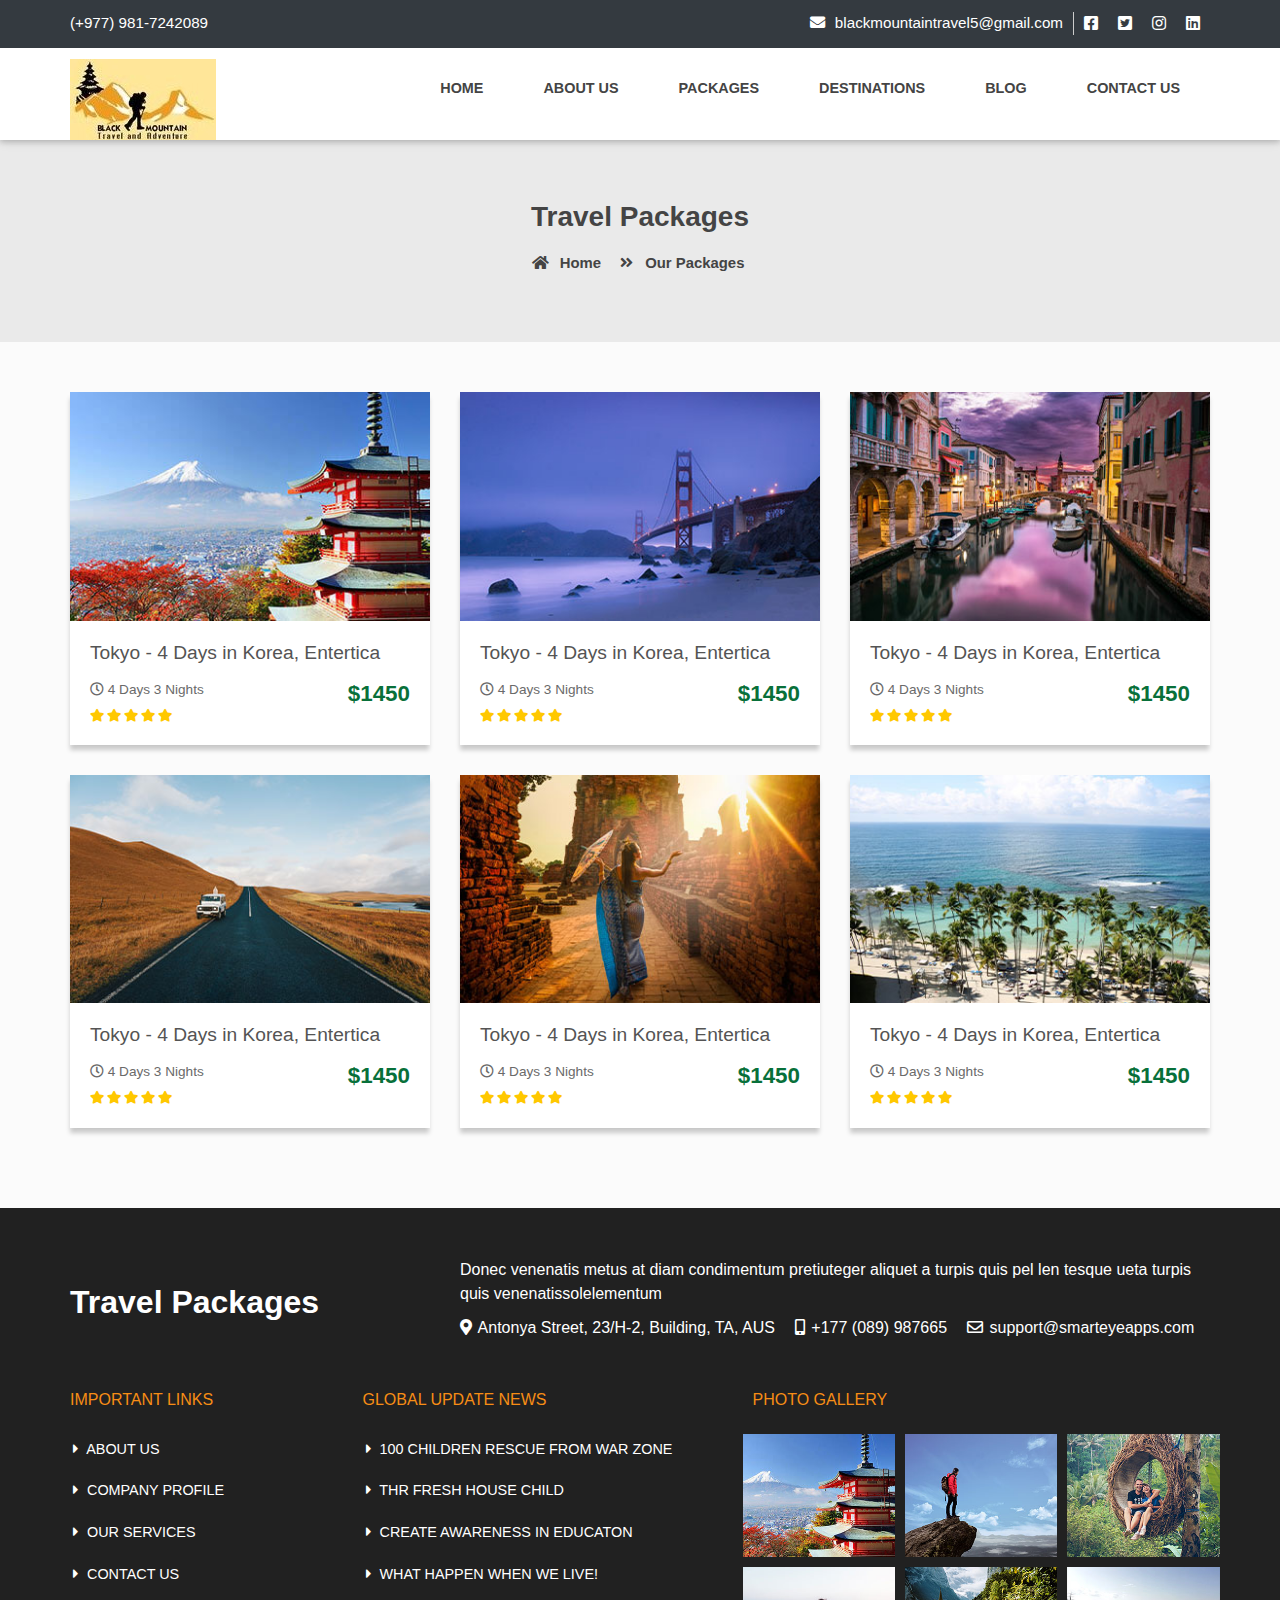
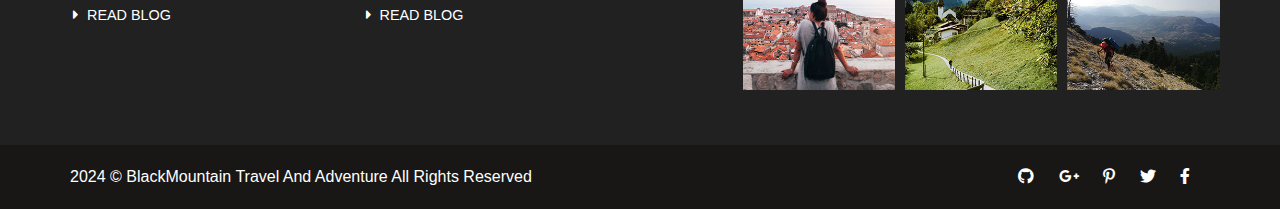
<file: packages.html>
<!doctype html>
<html lang="en">

<head>
    <meta charset="utf-8">
    <meta name="viewport" content="width=device-width, initial-scale=1, shrink-to-fit=no">
    <title>BlackMountain Travel And Adventure</title>
    <link rel="shortcut icon" href="assets/images/fav.png" type="image/x-icon">
   <link href="https://fonts.googleapis.com/css2?family=Ubuntu:wght@400;500&display=swap" rel="stylesheet">
    <link rel="shortcut icon" href="assets/images/fav.jpg">
    <link rel="stylesheet" href="assets/css/bootstrap.min.css">
    <link rel="stylesheet" href="assets/css/all.min.css">
    <link rel="stylesheet" href="assets/css/animate.css">
    <link rel="stylesheet" href="assets/plugins/slider/css/owl.carousel.min.css">
    <link rel="stylesheet" href="assets/plugins/slider/css/owl.theme.default.css">
    <link rel="stylesheet" type="text/css" href="assets/css/style.css" />
</head>

<body>
  
    <!----- ############# Header ################ ----->
    
   <header class="container-fluid">
       <div class="header-top">
            <div class="container">
              <div class="row">
                <div class="col-sm-4 d-none d-sm-block contacthd">
                  <p><a href="">(+977) 981-7242089 </a> </p>
                </div>
                <div class="col-sm-8">

                  <ul class="social-login">
                    <li>
                      <i class="fab fa-facebook-square"></i>
                    </li>
                    <li>
                      <i class="fab fa-twitter-square"></i>
                    </li>
                    <li>
                      <i class="fab fa-instagram"></i>
                    </li>
                    <li>
                      <i class="fab fa-linkedin"></i>
                    </li>
                  </ul>

                  <ul class="email">
                    <li><i class="fa fa-envelope"></i>blackmountaintravel5@gmail.com</li>
                  </ul>
                </div>
              </div>
            </div>

       </div>
       <div id="menu-jk" class="header-bottom">
            <div class="container">
                <div class="row">
                    <div class="logo col-md-3">
                        <a href="/"><img src="assets/images/logo.jpg" alt=""></a>
                        <a data-toggle="collapse" data-target="#menu" href="#menu"><i class="fas d-block d-md-none small-menu fa-bars"></i></a>
                    </div>
                    <div id="menu" class="navs d-none d-md-block col-md-9">
                        <ul>
                            <li><a href="index.html">Home</a></li>
                            <li><a href="about_us.html">About Us</a></li>
                            <li><a href="packages.html">Packages</a></li>
                            <li><a href="destination.html">Destinations</a></li>
                            <li><a href="blog.html">Blog</a></li>
                            <li><a href="contact_us.html">Contact Us</a></li>
                        </ul>
                    </div>
                </div>
            </div>
        </div>
  </header>
   
       <!--  ************************* Page Title Starts Here ************************** -->
    <div class="page-nav no-margin row">
        <div class="container">
            <div class="row">
                <h2>Travel Packages</h2>
                <ul>
                    <li> <a href="#"><i class="fas fa-home"></i> Home</a></li>
                    <li><i class="fas fa-angle-double-right"></i> Our Packages</li>
                </ul>
            </div>
        </div>
    </div>

     
     <!--################### Packages Starts Here #######################--->
    
    <section class="top-packages container-fluid">
        <div class="container">
           
            <div class="pack-row row">
                <div class="col-md-4">
                    <div class="pac-col">
                        <img src="assets/images/packages/pack1.jpg" alt="">
                        <div class="packdetail">
                            <h4>Tokyo - 4 Days in Korea, Entertica</h4>
                            <div class="daydet">
                                <span><i class="far fa-clock"></i> 4 Days 3 Nights</span>
                                <b>$1450</b>
                            </div>
                            <div class="eview-row row no-margin">
                                <ul>
                                    <li><i class="fas fa-star"></i></li>
                                    <li><i class="fas fa-star"></i></li>
                                    <li><i class="fas fa-star"></i></li>
                                    <li><i class="fas fa-star"></i></li>
                                    <li><i class="fas fa-star"></i></li>
                                </ul>
                            </div>
                        </div>
                    </div>
                </div>
                <div class="col-md-4">
                    <div class="pac-col">
                        <img src="assets/images/packages/pack2.jpg" alt="">
                        <div class="packdetail">
                            <h4>Tokyo - 4 Days in Korea, Entertica</h4>
                            <div class="daydet">
                                <span><i class="far fa-clock"></i> 4 Days 3 Nights</span>
                                <b>$1450</b>
                            </div>
                            <div class="eview-row row no-margin">
                                <ul>
                                    <li><i class="fas fa-star"></i></li>
                                    <li><i class="fas fa-star"></i></li>
                                    <li><i class="fas fa-star"></i></li>
                                    <li><i class="fas fa-star"></i></li>
                                    <li><i class="fas fa-star"></i></li>
                                </ul>
                            </div>
                        </div>
                    </div>
                </div>
                <div class="col-md-4">
                    <div class="pac-col">
                        <img src="assets/images/packages/pack3.jpg" alt="">
                        <div class="packdetail">
                            <h4>Tokyo - 4 Days in Korea, Entertica</h4>
                            <div class="daydet">
                                <span><i class="far fa-clock"></i> 4 Days 3 Nights</span>
                                <b>$1450</b>
                            </div>
                            <div class="eview-row row no-margin">
                                <ul>
                                    <li><i class="fas fa-star"></i></li>
                                    <li><i class="fas fa-star"></i></li>
                                    <li><i class="fas fa-star"></i></li>
                                    <li><i class="fas fa-star"></i></li>
                                    <li><i class="fas fa-star"></i></li>
                                </ul>
                            </div>
                        </div>
                    </div>
                </div>
                <div class="col-md-4">
                    <div class="pac-col">
                        <img src="assets/images/packages/pack4.jpg" alt="">
                        <div class="packdetail">
                            <h4>Tokyo - 4 Days in Korea, Entertica</h4>
                            <div class="daydet">
                                <span><i class="far fa-clock"></i> 4 Days 3 Nights</span>
                                <b>$1450</b>
                            </div>
                            <div class="eview-row row no-margin">
                                <ul>
                                    <li><i class="fas fa-star"></i></li>
                                    <li><i class="fas fa-star"></i></li>
                                    <li><i class="fas fa-star"></i></li>
                                    <li><i class="fas fa-star"></i></li>
                                    <li><i class="fas fa-star"></i></li>
                                </ul>
                            </div>
                        </div>
                    </div>
                </div>
                <div class="col-md-4">
                    <div class="pac-col">
                        <img src="assets/images/packages/pack5.jpg" alt="">
                        <div class="packdetail">
                            <h4>Tokyo - 4 Days in Korea, Entertica</h4>
                            <div class="daydet">
                                <span><i class="far fa-clock"></i> 4 Days 3 Nights</span>
                                <b>$1450</b>
                            </div>
                            <div class="eview-row row no-margin">
                                <ul>
                                    <li><i class="fas fa-star"></i></li>
                                    <li><i class="fas fa-star"></i></li>
                                    <li><i class="fas fa-star"></i></li>
                                    <li><i class="fas fa-star"></i></li>
                                    <li><i class="fas fa-star"></i></li>
                                </ul>
                            </div>
                        </div>
                    </div>
                </div>
                <div class="col-md-4">
                    <div class="pac-col">
                        <img src="assets/images/packages/pack6.jpg" alt="">
                        <div class="packdetail">
                            <h4>Tokyo - 4 Days in Korea, Entertica</h4>
                            <div class="daydet">
                                <span><i class="far fa-clock"></i> 4 Days 3 Nights</span>
                                <b>$1450</b>
                            </div>
                            <div class="eview-row row no-margin">
                                <ul>
                                    <li><i class="fas fa-star"></i></li>
                                    <li><i class="fas fa-star"></i></li>
                                    <li><i class="fas fa-star"></i></li>
                                    <li><i class="fas fa-star"></i></li>
                                    <li><i class="fas fa-star"></i></li>
                                </ul>
                            </div>
                        </div>
                    </div>
                </div>
            </div>
        </div>
    </section> 
      
  
    

    <!-- ######## Footer Start Here ####### -->   
    
        <footer class="container-fluid footer-cont">
        <div class="container">
            <div class="footer-top row">
                <div class="col-md-4 foot-logo">
                    <h2>Travel Packages</h2>
                </div>
                <div class="col-md-8 foot-addr">
                    <p>Donec venenatis metus at diam condimentum pretiuteger aliquet a turpis quis pel len tesque ueta turpis quis venenatissolelementum</p>
                    <ul>
                        <li class="pl-0"><i class="fas fa-map-marker-alt"></i> Antonya Street, 23/H-2, Building, TA, AUS </li>
                        <li><i class="fas fa-mobile-alt"></i> +177 (089) 987665  </li>
                        <li><i class="far fa-envelope"></i> support@smarteyeapps.com </li>
                    </ul>
                </div>
            </div>
            <div class="foot-botom row">
                <div class="col-md-3">
                    <div class="fotter-coo">
                        <h5>IMPORTANT LINKS</h5>
                        <ul>
                            <li><i class="fas fa-caret-right"></i> ABOUT US</li>
                            <li><i class="fas fa-caret-right"></i> COMPANY PROFILE</li>
                            <li><i class="fas fa-caret-right"></i> OUR SERVICES</li>
                            <li><i class="fas fa-caret-right"></i> CONTACT US</li>
                            <li><i class="fas fa-caret-right"></i> READ BLOG</li>
                        </ul>
                    </div>
                    
                </div>
                 <div class="col-md-4">
                    <div class="fotter-coo">
                        <h5>GLOBAL UPDATE NEWS</h5>
                        <ul>
                            <li><i class="fas fa-caret-right"></i> 100 CHILDREN RESCUE FROM WAR ZONE</li>
                            <li><i class="fas fa-caret-right"></i> THR FRESH HOUSE CHILD</li>
                            <li><i class="fas fa-caret-right"></i> CREATE AWARENESS IN EDUCATON</li>
                            <li><i class="fas fa-caret-right"></i> WHAT HAPPEN WHEN WE LIVE!</li>
                            <li><i class="fas fa-caret-right"></i> READ BLOG</li>
                        </ul>
                    </div>
                    
                </div>
                <div class="col-md-5">
                    <div class="fotter-coo">
                        <h5>PHOTO GALLERY</h5>
                        <div class="gallery-row row">
                            <div class="col-md-4 col-6 gall-col">
                                <img src="assets/images/blog/blog1.jpg" alt="">
                            </div>
                            <div class="col-md-4 col-6 gall-col">
                                <img src="assets/images/blog/blog2.jpg" alt="">
                            </div>
                            <div class="col-md-4 col-6 gall-col">
                                <img src="assets/images/blog/blog3.jpg" alt="">
                            </div>
                            <div class="col-md-4 col-6 gall-col">
                                <img src="assets/images/blog/blog4.jpg" alt="">
                            </div>
                            <div class="col-md-4 col-6 gall-col">
                                <img src="assets/images/blog/blog5.jpg" alt="">
                            </div>
                            <div class="col-md-4 col-6 gall-col">
                                <img src="assets/images/blog/blog6.jpg" alt="">
                            </div>
                        </div>
                    </div>
                    
                </div>
            </div>
        </div>
    </footer>

     <div class="copy">
        <div class="container">
            <a href="https://www.smarteyeapps.com/">2024 &copy; BlackMountain Travel And Adventure All Rights Reserved</a>

            <span>
                <a><i class="fab fa-github"></i></a>
                <a><i class="fab fa-google-plus-g"></i></a>
                <a><i class="fab fa-pinterest-p"></i></a>
                <a><i class="fab fa-twitter"></i></a>
                <a><i class="fab fa-facebook-f"></i></a>
        </span>
        </div>

    </div>                 
    
    
</body>

<script src="assets/js/jquery-3.2.1.min.js"></script>
<script src="assets/js/popper.min.js"></script>
<script src="assets/js/bootstrap.min.js"></script>
<script src="assets/plugins/scroll-fixed/jquery-scrolltofixed-min.js"></script>
<script src="assets/plugins/slider/js/owl.carousel.min.js"></script>
<script src="assets/js/script.js"></script>

</html>
</file>
<file: assets/css/style.css>
/* =======================================================================
Template Name: Youtubers
Author:  SmartEye Technologies
Author URI: www.smarteyeapps.com
Version: 1.0
coder name:Prabin Raja
Description: This Template is created for Youtubers
======================================================================= */
/* ===================================== Import Variables ================================== */
@import url(https://fonts.googleapis.com/css?family=Montserrat:300,400,600,700);
@import url(https://fonts.googleapis.com/css?family=Arimo:300,400,400italic,700,700italic);
/* ===================================== Basic CSS ==================================== */
* {
  margin: 0px;
  padding: 0px;
  list-style: none; }

img {
  max-width: 100%; }

a {
  text-decoration: none;
  outline: none;
  color: #444; }

a:hover {
  color: #444; }

ul {
  margin-bottom: 0;
  padding-left: 0; }

a:hover,
a:focus,
input,
textarea {
  text-decoration: none;
  outline: none; }

.center {
  text-align: center; }

.left {
  text-align: left; }

.right {
  text-align: right; }

.cp {
  cursor: pointer; }

html, body {
  height: 100%; }

p {
  margin-bottom: 0px;
  width: 100%; }

.no-padding {
  padding: 0px; }

.no-margin {
  margin: 0px; }

.hid {
  display: none; }

.top-mar {
  margin-top: 15px; }

.h-100 {
  height: 100%; }

::placeholder {
  color: #747f8a !important;
  font-size: 13px;
  opacity: .5 !important; }

.container-fluid {
  padding: 0px; }

h1, h2, h3, h4, h5, h6 {
  color: #545454; }

body {
  background-color: #f1f1f145 !important;
  -webkit-font-smoothing: antialiased;
  -moz-osx-font-smoothing: grayscale;
  text-rendering: optimizeLegibility;
  color: #6A6A6A;
  overflow-x: hidden; }

.session-title {
  padding: 30px;
  margin: 0px;
  margin-bottom: 20px; }
  @media screen and (max-width: 767px) {
    .session-title {
      padding: 5px; } }
  .session-title h2 {
    width: 100%;
    text-align: center;
    font-weight: 600;
    margin-bottom: 0px; }
  .session-title p {
    max-width: 850px;
    text-align: center;
    float: none;
    margin: auto;
    font-size: .9rem;
    margin-top: 6px; }
  .session-title span {
    float: right;
    font-style: italic; }

.inner-title {
  padding: 20px;
  padding-left: 0px;
  margin: 0px;
  margin-bottom: 10px;
  padding-bottom: 0px;
  border-bottom: 1px solid #ccccccc4;
  display: block;
  padding-right: 0px; }
  .inner-title h2 {
    width: 100%;
    text-align: center;
    font-size: 1rem;
    font-weight: 600;
    text-align: left;
    border-bottom: 1px solid #863dd9;
    padding-bottom: 10px;
    margin-bottom: 0px;
    width: 300px; }
  .inner-title p {
    width: 100%;
    text-align: center; }
  .inner-title .btn {
    float: right;
    margin-top: -38px;
    font-weight: 600;
    font-size: .8rem; }

.page-nav {
  background-size: 100%;
  padding: 68px;
  text-align: center;
  padding-top: 200px;
  background-color: #eaeaea; }
  .page-nav ul {
    float: none;
    margin: auto; }
  @media screen and (max-width: 992px) {
    .page-nav {
      background-size: auto; } }
  @media screen and (max-width: 767px) {
    .page-nav {
      padding-top: 200px;
      padding-bottom: 40px; } }
  @media screen and (max-width: 356px) {
    .page-nav {
      padding-top: 200px;
      padding-bottom: 40px; } }
  .page-nav h2 {
    font-size: 28px;
    width: 100%;
    font-weight: 700;
    color: #444; }
    @media screen and (max-width: 600px) {
      .page-nav h2 {
        font-size: 26px; } }
  .page-nav ul li {
    float: left;
    margin-right: 10px;
    margin-top: 10px;
    font-size: 16px;
    font-size: .93rem;
    font-weight: 600;
    color: #444; }
    .page-nav ul li i {
      width: 30px;
      text-align: center;
      color: #444; }
    .page-nav ul li a {
      color: #444;
      font-size: .93rem;
      font-weight: 600; }

.btn-success {
  background-color: #51be78;
  border-color: #51be78; }
  .btn-success:hover {
    background-color: #51be78 !important;
    border-color: #51be78 !important; }
  .btn-success:active {
    background-color: #51be78 !important;
    border-color: #51be78 !important; }
  .btn-success:focus {
    background-color: #51be78 !important;
    border-color: #51be78 !important;
    box-shadow: none !important; }

.btn-primary {
  background-color: #08703a;
  border-color: #08703a; }
  .btn-primary:hover {
    background-color: #08703a !important;
    border-color: #08703a !important; }
  .btn-primary:active {
    background-color: #08703a !important;
    border-color: #08703a !important; }
  .btn-primary:focus {
    background-color: #08703a !important;
    border-color: #08703a !important;
    box-shadow: none !important; }

.btn {
  box-shadow: 0 3px 1px -2px rgba(0, 0, 0, 0.2), 0 2px 2px 0 rgba(0, 0, 0, 0.14), 0 1px 5px 0 rgba(0, 0, 0, 0.12);
  border-radius: 2px; }

.form-control:focus {
  box-shadow: none !important;
  border: 1px solid #CCC; }

.btn-light {
  background-color: #FFF;
  color: #3F3F3F; }

.collapse.show {
  display: block !important; }

.form-control:focus {
  box-shadow: none;
  border: 1px solid #CCC; }

.form-control {
  background-color: #F8F8F8;
  margin-bottom: 20px; }
  .form-control:focus {
    background-color: #FFF;
    border-color: #CCC; }

.container {
  max-width: 1170px; }
  @media screen and (max-width: 575px) {
    .container {
      padding: 10px 15px; } }

/* ===================================== Header Design CSS ==================================== */
header {
  position: absolute;
  background-color: #FFF;
  box-shadow: 0 2px 5px 0 rgba(0, 0, 0, 0.16), 0 2px 10px 0 rgba(0, 0, 0, 0.12);
  z-index: 999; }
  header .header-top {
    padding: 12px;
    background-color: #343a40; }
    header .header-top .contacthd p {
      color: #FFF;
      font-size: .95rem; }
      header .header-top .contacthd p i {
        margin-right: 10px; }
      header .header-top .contacthd p a {
        color: #fff; }
      header .header-top .contacthd p span {
        width: 30px;
        text-align: center; }
    header .header-top .email {
      float: right;
      border-right: 1px solid #CCC; }
      header .header-top .email li {
        color: #FFF;
        float: left;
        padding: 0px 10px;
        font-size: .95rem; }
        header .header-top .email li i {
          margin-right: 10px; }
      @media screen and (max-width: 392px) {
        header .header-top .email {
          display: none; } }
    header .header-top .social-login {
      float: right; }
      header .header-top .social-login li {
        color: #FFF;
        float: left;
        padding: 0px 10px; }
  header .header-bottom .logo {
    padding-top: 11px; }
    @media screen and (max-width: 767px) {
      header .header-bottom .logo {
        padding-top: 7px;
        padding-bottom: 7px; } }
    header .header-bottom .logo img {
      max-width: 260px; }
  header .header-bottom .navs ul {
    float: right; }
    header .header-bottom .navs ul li {
      float: left;
      padding: 30px 30px;
      font-weight: 700;
      font-size: .9rem;
      text-transform: uppercase; }
      header .header-bottom .navs ul li a {
        color: #444; }
      @media screen and (max-width: 1075px) {
        header .header-bottom .navs ul li {
          padding: 30px 20px; } }
      @media screen and (max-width: 950px) {
        header .header-bottom .navs ul li {
          padding: 30px 13px; } }
      @media screen and (max-width: 870px) {
        header .header-bottom .navs ul li {
          padding: 30px 10px;
          font-size: .8rem; } }
      @media screen and (max-width: 767px) {
        header .header-bottom .navs ul li {
          float: none;
          color: #071c35;
          padding: 10px;
          font-weight: 600; }
          header .header-bottom .navs ul li a {
            color: #071c35; } }
    @media screen and (max-width: 767px) {
      header .header-bottom .navs ul {
        width: 100%; } }

.small-menu {
  float: right;
  color: #071c35;
  font-size: 1.8rem;
  position: absolute;
  right: 18px;
  top: 23px; }

.scroll-to-fixed-fixed {
  background-color: #FFF;
  box-shadow: 0 2px 5px 0 rgba(0, 0, 0, 0.16), 0 2px 10px 0 rgba(0, 0, 0, 0.12); }
  .scroll-to-fixed-fixed .navs ul li a {
    color: #071c35 !important; }
  @media screen and (max-width: 767px) {
    .scroll-to-fixed-fixed {
      padding-bottom: 10px; } }

/* ===================================== Slider Style Starts Here ===================================== */
@media screen and (max-width: 764px) {
.carousel-item img{
  height: 40vh !important;
  object-fit: cover;
}
}
.carousel-item img{
  object-fit: cover;
}
.slider-detail {
  padding-top: 130px;
  z-index: -9; }
  @media screen and (max-width: 992px) {
    .slider-detail .container {
      padding: 0px; } }
  @media screen and (max-width: 767px) {
    .slider-detail {
      padding-top: 120px; } }
  .slider-detail .carousel-caption {
    text-align: left;
    bottom: 110px;
    text-align: center; }
    @media screen and (max-width: 991px) {
      .slider-detail .carousel-caption {
        bottom: 10px; }
        .slider-detail .carousel-caption h5 {
          font-size: 28px; } }
    @media screen and (max-width: 800px) {
      .slider-detail .carousel-caption h5 {
        font-size: 18px; } }
    .slider-detail .carousel-caption h5 {
      font-size: 44px;
      margin-left: -40px;
      font-weight: 600;
      color: #fff; }
    .slider-detail .carousel-caption p {
      margin-left: -40px;
      font-weight: 500;
      margin-top: 40px;
      font-size: 16px;
      color: #fff; }
  .slider-detail .vbh {
    margin-left: -40px;
    text-align: center;
    display: block; }
    .slider-detail .vbh .btn {
      padding: 10px 30px;
      margin-top: 40px;
      font-weight: 600;
      font-size: 18px; }
  .slider-detail .vdg-cur {
    color: #ffffff; }
  .slider-detail .fvgb {
    color: #ffffff; }
  .slider-detail .carousel-control-prev {
    opacity: 1; }
  .slider-detail .carousel-control-prev-icon {
    background-image: none;
    background-color: #08703a;
    width: 35px;
    height: 35px;
    text-align: center;
    padding: 6px; }
    .slider-detail .carousel-control-prev-icon i {
      font-size: 1.1rem; }
  .slider-detail .carousel-control-next {
    opacity: 1; }
  .slider-detail .carousel-control-next-icon {
    background-image: none;
    background-color: #08703a;
    width: 35px;
    height: 35px;
    text-align: center;
    padding: 6px; }
    .slider-detail .carousel-control-next-icon i {
      font-size: 1.1rem; }

/* ===================================== Search Box Style Starts Here ===================================== */
.search-container {
  margin-top: -40px;
  position: absolute;
  width: 100%;
  z-index: 99; }
  @media screen and (max-width: 767px) {
    .search-container {
      margin-top: 0px;
      position: relative; } }
  .search-container .search-box {
    box-shadow: 0 2px 5px 0 rgba(0, 0, 0, 0.16), 0 2px 10px 0 rgba(0, 0, 0, 0.12);
    background-color: #FFF;
    padding: 30px 15px; }
    .search-container .search-box .form-control {
      border-radius: 0px;
      margin-bottom: 0px; }
    .search-container .search-box .btn {
      border-radius: 0px; }

/* ===================================== Search Box Style Starts Here ===================================== */
.top-packages {
  padding-top: 90px;
  padding: 50px; }
  @media screen and (max-width: 940px) {
    .top-packages {
      padding: 30px 10px; } }
  .top-packages .pack-row .pac-col {
    background-color: #FFF;
    box-shadow: 0px 6px 4.7px 0.3px rgba(0, 0, 0, 0.2);
    margin-bottom: 30px; }
    .top-packages .pack-row .pac-col img {
      width: 100%; }
    .top-packages .pack-row .pac-col .packdetail {
      padding: 20px; }
      .top-packages .pack-row .pac-col .packdetail h4 {
        font-size: 1.2rem; }
      .top-packages .pack-row .pac-col .packdetail .daydet {
        padding-top: 5px; }
        .top-packages .pack-row .pac-col .packdetail .daydet span {
          font-size: .85rem; }
        .top-packages .pack-row .pac-col .packdetail .daydet b {
          float: right;
          font-size: 1.4rem;
          color: #08703a; }
      .top-packages .pack-row .pac-col .packdetail .eview-row {
        padding-top: 5px; }
        .top-packages .pack-row .pac-col .packdetail .eview-row ul li {
          float: left;
          font-size: .8rem;
          padding-right: 3px; }
          .top-packages .pack-row .pac-col .packdetail .eview-row ul li i {
            color: #ffc800; }

/* ===================================== Offers Starts Here ===================================== */
.lloking-for {
  background-image: url("../images/bg.jpg");
  background-size: 100%; }
  .lloking-for .inn-lay {
    background-color: rgba(0, 0, 0, 0.35);
    padding: 50px;
    padding-top: 110px;
    padding-bottom: 110px; }
    @media screen and (max-width: 940px) {
      .lloking-for .inn-lay {
        padding: 30px 10px; } }
    .lloking-for .inn-lay .natur-col {
      text-align: left; }
      .lloking-for .inn-lay .natur-col h2 {
        color: #FFF;
        font-weight: 600;
        font-size: 2.8rem;
        text-align: left; }
      .lloking-for .inn-lay .natur-col h4 {
        font-size: .9rem;
        margin-bottom: 20px;
        font-weight: 600;
        color: #FFF;
        text-align: left;
        line-height: 22px; }
      .lloking-for .inn-lay .natur-col .btn {
        border-radius: 0px;
        padding: 10px 55px;
        font-weight: 700;
        border-radius: 50px; }

/* ===================================== Blog Starts Here ===================================== */
.blog {
  padding: 50px;
  background-color: #FBFBFB; }

@media screen and (max-width: 990px) {
  .blog {
    padding: 0px 10px; } }
@media screen and (max-width: 1199px) {
  .blog .container {
    max-width: 100%; } }
.blog .blog-singe {
  box-shadow: 0 2px 6px 0 rgba(218, 218, 253, 0.65), 0 2px 6px 0 rgba(206, 206, 238, 0.54);
  border-radius: 2px;
  background-color: #FFF;
  margin-bottom: 30px; }

.blog .blog-singe .blog-img-tab {
  padding: 0px; }
  .blog .blog-singe .blog-img-tab img {
    width: 100%; }

.blog .blog-singe .blog-content-tab {
  padding: 15px; }

.blog .blog-singe .blog-content-tab h2 {
  font-size: 19px; }

.blog .blog-singe .blog-content-tab i {
  margin-right: 10px;
  font-size: 12px; }

.blog .blog-singe .blog-content-tab i small {
  margin-left: 5px;
  font-size: 100%; }

.blog .blog-singe .blog-content-tab .blog-desic {
  margin-top: 8px;
  font-size: 12px;
  text-indent: 20px;
  margin-bottom: 10px; }

.blog .blog-singe .blog-content-tab a {
  color: #06b2b6;
  font-size: 12px; }

.blog .blog-singe .blog-content-tab a i {
  margin-left: 15px;
  font-size: 13px; }

.blog-row {
  margin-top: 20px; }

/* =================== Footer Style Starts Here =================== */
.footer-cont {
  background-color: #212121;
  color: #FFF;
  padding: 50px; }
  @media screen and (max-width: 940px) {
    .footer-cont {
      padding: 30px 10px; } }
  .footer-cont .footer-top {
    padding-bottom: 40px; }
    .footer-cont .footer-top .foot-logo h2 {
      color: #FFF;
      font-weight: 600;
      margin-top: 25px; }
    .footer-cont .footer-top .foot-addr ul li {
      float: left;
      padding: 10px; }
      .footer-cont .footer-top .foot-addr ul li i {
        margin-right: 2px; }
  .footer-cont .foot-botom .fotter-coo h5 {
    color: #f78d15;
    font-size: 1rem;
    margin-bottom: 20px; }
  .footer-cont .foot-botom .fotter-coo ul li {
    font-size: .9rem;
    padding: 10px 3px; }
    .footer-cont .foot-botom .fotter-coo ul li i {
      margin-right: 5px; }
  .footer-cont .foot-botom .fotter-coo .gallery-row {
    margin-top: 5px; }
    .footer-cont .foot-botom .fotter-coo .gallery-row .gall-col {
      padding: 5px; }

.footer-ablove {
  padding: 30px;
  background-color: #ff5722;
  color: #FFF;
  font-size: 1.5rem; }

.footer-ablove .btn {
  float: right;
  background-color: #FFF; }

/* =================== Copyroght Starts Here =================== */
.copy {
  padding: 20px;
  background-color: #191616;
  color: #FFF; }

.copy a {
  color: #FFF; }

.copy span {
  float: right; }

.copy span i {
  margin-right: 20px; }

.cop-ck {
  padding: 20px;
  background-color: #ffffffbd; }
  .cop-ck h2 {
    font-size: 1.2rem;
    margin-bottom: 20px; }

/* ===================================== Travel Destinations Style CSS ==================================== */
.travel-destination {
  padding: 50px;
  background-color: #cccccc14; }
  @media screen and (max-width: 940px) {
    .travel-destination {
      padding: 30px 10px; } }
  .travel-destination .destination-row .descol {
    margin-bottom: 30px; }
  .travel-destination .destination-row .destcol img {
    border-radius: 5px;
    width: 100%; }
  .travel-destination .destination-row .destcol .layycover {
    background-color: rgba(0, 0, 0, 0.4);
    position: absolute;
    width: calc(100% - 30px);
    height: 100%;
    top: 0px;
    border-radius: 5px;
    z-index: 99; }
    .travel-destination .destination-row .destcol .layycover h4 {
      position: absolute;
      width: 100%;
      color: #FFF;
      bottom: 7px;
      left: 10px;
      font-weight: 600;
      font-size: 1.2rem; }
    .travel-destination .destination-row .destcol .layycover span {
      font-weight: 400;
      font-size: .7rem; }

/* ===================================== About CSS ================================== */
.about-us {
  background-color: #FFF;
  padding: 50px; }
  @media screen and (max-width: 940px) {
    .about-us {
      padding: 30px 10px; } }
  .about-us .natur-row {
    margin-top: 20px; }
  .about-us .text-part h2 {
    font-weight: 600;
    font-size: 1.8rem;
    margin-bottom: 20px; }
  .about-us .text-part p {
    text-indent: 20px;
    margin-bottom: 15px;
    line-height: 27px;
    font-weight: 500;
    text-align: justify;
    font-size: .9rem; }
  .about-us .image-part img {
    background-color: #FFF;
    padding: 10px;
    box-shadow: 0 0 10px 5px #ebebeb; }

/* ===================================== Our Team Style  ================================== */
.our-team {
  padding: 50px; }

@media screen and (max-width: 940px) {
  .our-team {
    padding: 50px 10px; } }
.our-team .team-row {
  margin-top: 20px; }

.our-team .team-row .single-usr {
  box-shadow: 0 2px 6px 0 rgba(218, 218, 253, 0.65), 0 2px 6px 0 rgba(206, 206, 238, 0.54);
  margin-bottom: 20px; }

.our-team .team-row .single-usr img {
  width: 100%; }

.our-team .team-row .single-usr .det-o {
  padding: 20px;
  background-color: #0363b0; }

.our-team .team-row .single-usr .det-o h4 {
  color: #FFF;
  margin-bottom: 0px; }

.our-team .team-row .single-usr .det-o i {
  color: #FFF; }

/*# sourceMappingURL=style.css.map */
</file>
